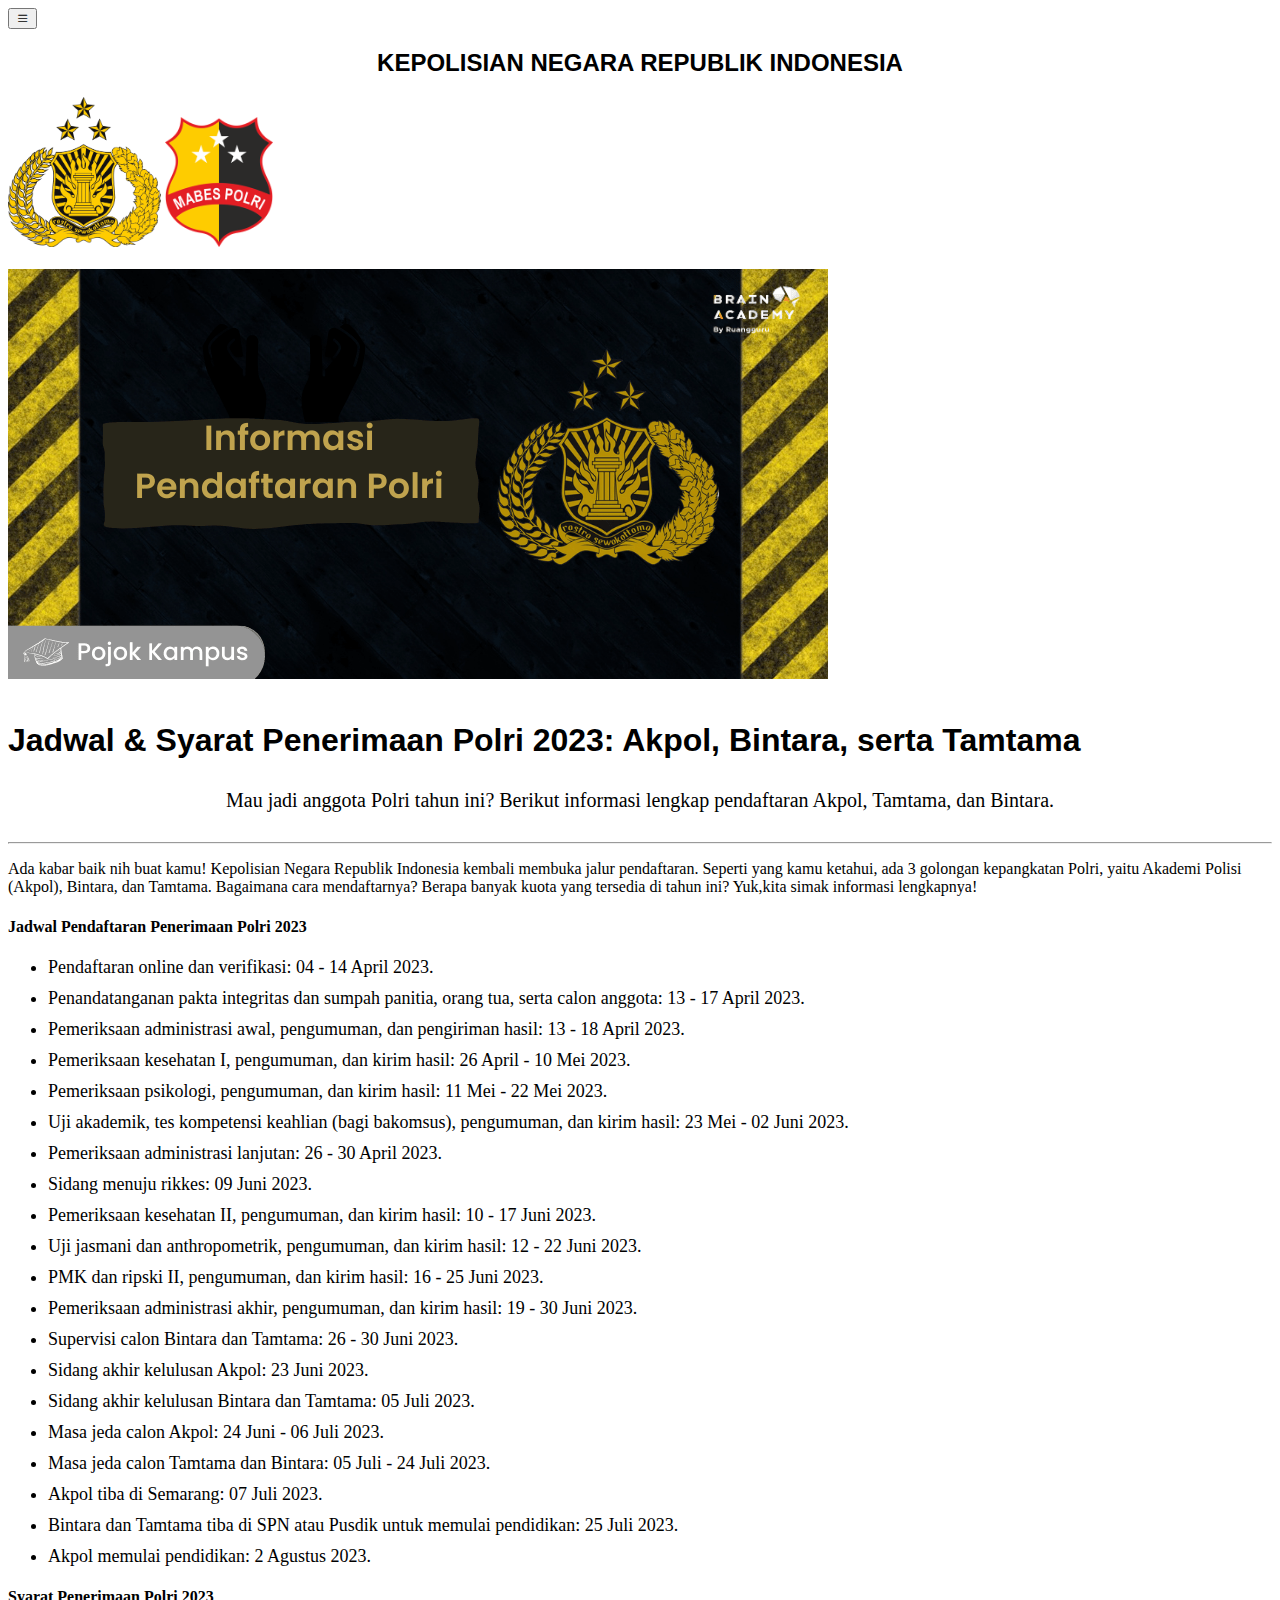
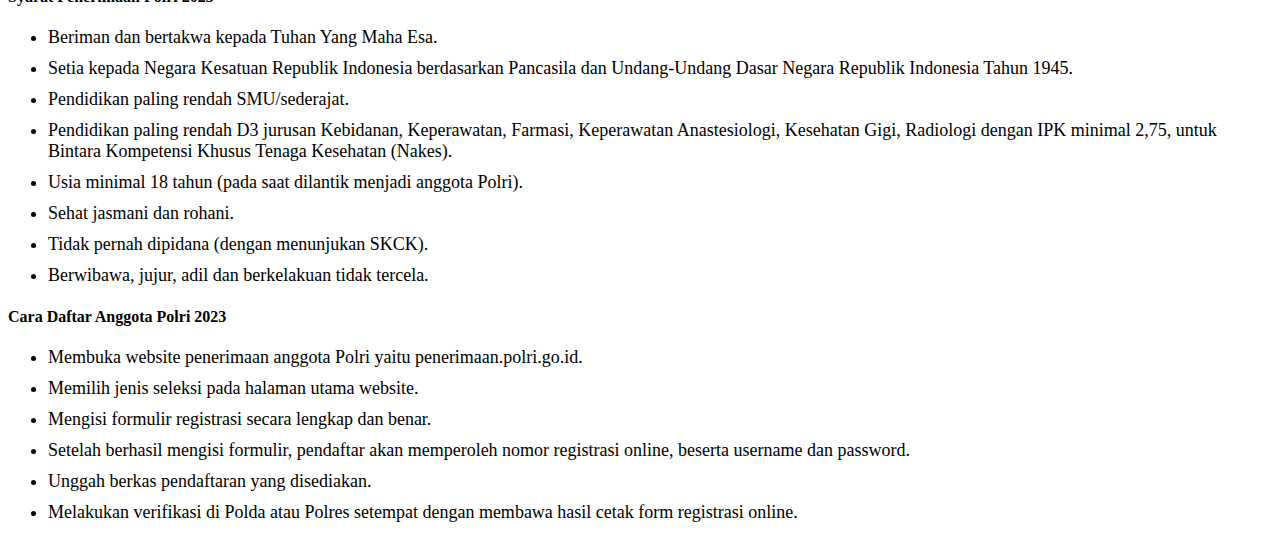
<file: index.html>
<!DOCTYPE html>
<html lang="en">

<head>
    <meta charset="UTF-8">
    <meta http-equiv="X-UA-Compatible" content="IE=edge">
    <meta name="viewport" content="width=device-width, initial-scale=1.0">
    <title>Website Polri</title>
    <link href="https://cdn.jsdelivr.net/npm/bootstrap@5.3.0-alpha3/dist/css/bootstrap.min.css" rel="stylesheet"
        integrity="sha384-KK94CHFLLe+nY2dmCWGMq91rCGa5gtU4mk92HdvYe+M/SXH301p5ILy+dN9+nJOZ" crossorigin="anonymous">

    <link rel="stylesheet" href="https://cdn.jsdelivr.net/npm/bootstrap-icons@1.9.1/font/bootstrap-icons.css" />
    <link rel="stylesheet" href="style.css">
</head>

<body>
    <div class="sidebar p-4 bg-warning" id="sidebar">
        <a href="index.html">
            <img src="other/polri.png" class="mb-5 img-fluid" alt="Logo">
        </a>

        <li class="list">
            <a class="text-dark" href="visimisi.html">
                <i class="bi bi-house mr-2"></i>
                Visi dan Misi
            </a>
        </li>
        <li class="list">
            <a class="text-dark" href="satuankerja.html">
                <i class="bi bi-newspaper mr-2"></i>
                Satuan Kerja
            </a>
        </li>
        <li class="list">
            <a class="text-dark" href="satuanwilayah.html">
                <i class="bi bi-bicycle mr-2"></i>
                Satuan Wilayah
            </a>
        </li>
        <li class="list">
            <a class="text-dark" href="penerimaan.html">
                <i class="bi bi-person mr-2"></i>
                Penerimaan Polri
            </a>
        </li>
        <li class="list">
            <a class="text-dark" href="callcenter.html">
                <i class="bi bi-telephone mr-2"></i>
                Call Center 110
            </a>
        </li>
    </div>
    
    <section class="p-4" id="main-content">
        <button class="btn btn-warning" id="button-toggle">
            <i class="bi bi-list"></i>
        </button>


    <div >
            <h2
                style="text-align: center; font-family:'Lucida Sans', 'Lucida Sans Regular', 'Lucida Grande', 'Lucida Sans Unicode', Geneva, Verdana, sans-serif;">
                KEPOLISIAN NEGARA REPUBLIK INDONESIA</h2>
            <div class="p-2 text-center">
                <img style="height: 150px;" src="other/logo_polri.png" class=" img-fluid" alt="...">
                <img style="height: 130px;" src="other/mabe_polri.png" class=" img-fluid" alt="...">
                <br><br>
        
                <img src="pendaftaranpolri.png" class="img-fluid" alt="..."> 
                <br><br>
                <h1 style="font-family:'Franklin Gothic Medium', 'Arial Narrow', Arial, sans-serif;"><b> Jadwal & Syarat Penerimaan Polri 2023: Akpol, Bintara, serta Tamtama</b></h1>
            </div>
            <p class="fst-italic" style="font-size: 20px; text-align: center; margin: 30px;">Mau jadi anggota Polri tahun ini? Berikut
                informasi lengkap pendaftaran Akpol, Tamtama, dan Bintara.</p>
            <hr class="border border-secondary border-2 opacity-50">
            <div>
                <p>Ada kabar baik nih buat kamu! Kepolisian Negara Republik Indonesia kembali membuka jalur pendaftaran. Seperti yang kamu ketahui, ada 3 golongan kepangkatan Polri, yaitu Akademi Polisi (Akpol), Bintara, dan Tamtama. Bagaimana cara mendaftarnya? Berapa banyak kuota yang tersedia di tahun ini? Yuk,kita simak informasi lengkapnya!</p>
            <h4>Jadwal Pendaftaran Penerimaan Polri 2023</h4>
            <ul style="font-size: large;">   
                <li class="listnew">Pendaftaran online dan verifikasi: 04 - 14 April 2023.</li>
                <li class="listnew">Penandatanganan pakta integritas dan sumpah panitia, orang tua, serta calon anggota: 13 - 17 April 2023.</li>
                <li class="listnew">Pemeriksaan administrasi awal, pengumuman, dan pengiriman hasil: 13 - 18 April 2023.</li>
                <li class="listnew">Pemeriksaan kesehatan I, pengumuman, dan kirim hasil: 26 April - 10 Mei 2023.</li>
                <li class="listnew">Pemeriksaan psikologi, pengumuman, dan kirim hasil: 11 Mei - 22 Mei 2023.</li>
                <li class="listnew">Uji akademik, tes kompetensi keahlian (bagi bakomsus), pengumuman, dan kirim hasil: 23 Mei - 02 Juni 2023.</li>
                <li class="listnew">Pemeriksaan administrasi lanjutan: 26 - 30 April 2023.</li>
                <li class="listnew">Sidang menuju rikkes: 09 Juni 2023.</li>
                <li class="listnew">Pemeriksaan kesehatan II, pengumuman, dan kirim hasil: 10 - 17 Juni 2023.</li>
                <li class="listnew">Uji jasmani dan anthropometrik, pengumuman, dan kirim hasil: 12 - 22 Juni 2023.</li>
                <li class="listnew">PMK dan ripski II, pengumuman, dan kirim hasil: 16 - 25 Juni 2023.</li>
                <li class="listnew">Pemeriksaan administrasi akhir, pengumuman, dan kirim hasil: 19 - 30 Juni 2023.</li>
                <li class="listnew">Supervisi calon Bintara dan Tamtama: 26 - 30 Juni 2023.</li>
                <li class="listnew">Sidang akhir kelulusan Akpol: 23 Juni 2023.</li>
                <li class="listnew">Sidang akhir kelulusan Bintara dan Tamtama: 05 Juli 2023.</li>
                <li class="listnew">Masa jeda calon Akpol: 24 Juni - 06 Juli 2023.</li>
                <li class="listnew">Masa jeda calon Tamtama dan Bintara: 05 Juli - 24 Juli 2023.</li>
                <li class="listnew">Akpol tiba di Semarang: 07 Juli 2023.</li>
                <li class="listnew">Bintara dan Tamtama tiba di SPN atau Pusdik untuk memulai pendidikan: 25 Juli 2023.</li>
                <li class="listnew">Akpol memulai pendidikan: 2 Agustus 2023.</li>
            </ul>

            <h4>Syarat Penerimaan Polri 2023</h4>
            <ul style="font-size: large;">   
                <li class="listnew">Beriman dan bertakwa kepada Tuhan Yang Maha Esa.</li>
                <li class="listnew">Setia kepada Negara Kesatuan Republik Indonesia berdasarkan Pancasila dan Undang-Undang Dasar Negara Republik Indonesia Tahun 1945.</li>
                <li class="listnew">Pendidikan paling rendah SMU/sederajat.</li>
                <li class="listnew">Pendidikan paling rendah D3 jurusan Kebidanan, Keperawatan, Farmasi, Keperawatan Anastesiologi, Kesehatan Gigi, Radiologi dengan IPK minimal 2,75, untuk Bintara Kompetensi Khusus Tenaga Kesehatan (Nakes).</li>
                <li class="listnew">Usia minimal 18 tahun (pada saat dilantik menjadi anggota Polri).</li>
                <li class="listnew">Sehat jasmani dan rohani.</li>
                <li class="listnew">Tidak pernah dipidana (dengan menunjukan SKCK).</li>
                <li class="listnew">Berwibawa, jujur, adil dan berkelakuan tidak tercela.</li>
            </ul>
            

            <h4>Cara Daftar Anggota Polri 2023</h4>
            <ul style="font-size: large;">   
                <li class="listnew">Membuka website penerimaan anggota Polri yaitu penerimaan.polri.go.id.</li>
                <li class="listnew">Memilih jenis seleksi pada halaman utama website.</li>
                <li class="listnew">Mengisi formulir registrasi secara lengkap dan benar.</li>
                <li class="listnew">Setelah berhasil mengisi formulir, pendaftar akan memperoleh nomor registrasi online, beserta username dan password.</li>
                <li class="listnew">Unggah berkas pendaftaran yang disediakan.  </li>
                <li class="listnew">Melakukan verifikasi di Polda atau Polres setempat dengan membawa hasil cetak form registrasi online.</li>
            </ul>
        </div>
    </div>

    </section>
    <script>
        // code apabila button di clik
        document.getElementById("button-toggle").addEventListener("click", () => {
            //apabila logo button di clik maka akan menggeser
            document.getElementById("sidebar").classList.toggle("active-sidebar");

            // when the button-toggle is clicked, it will add/remove the active-main-content class
            document.getElementById("main-content").classList.toggle("active-main-content");
        });
    </script>

</body>

</html>
</file>
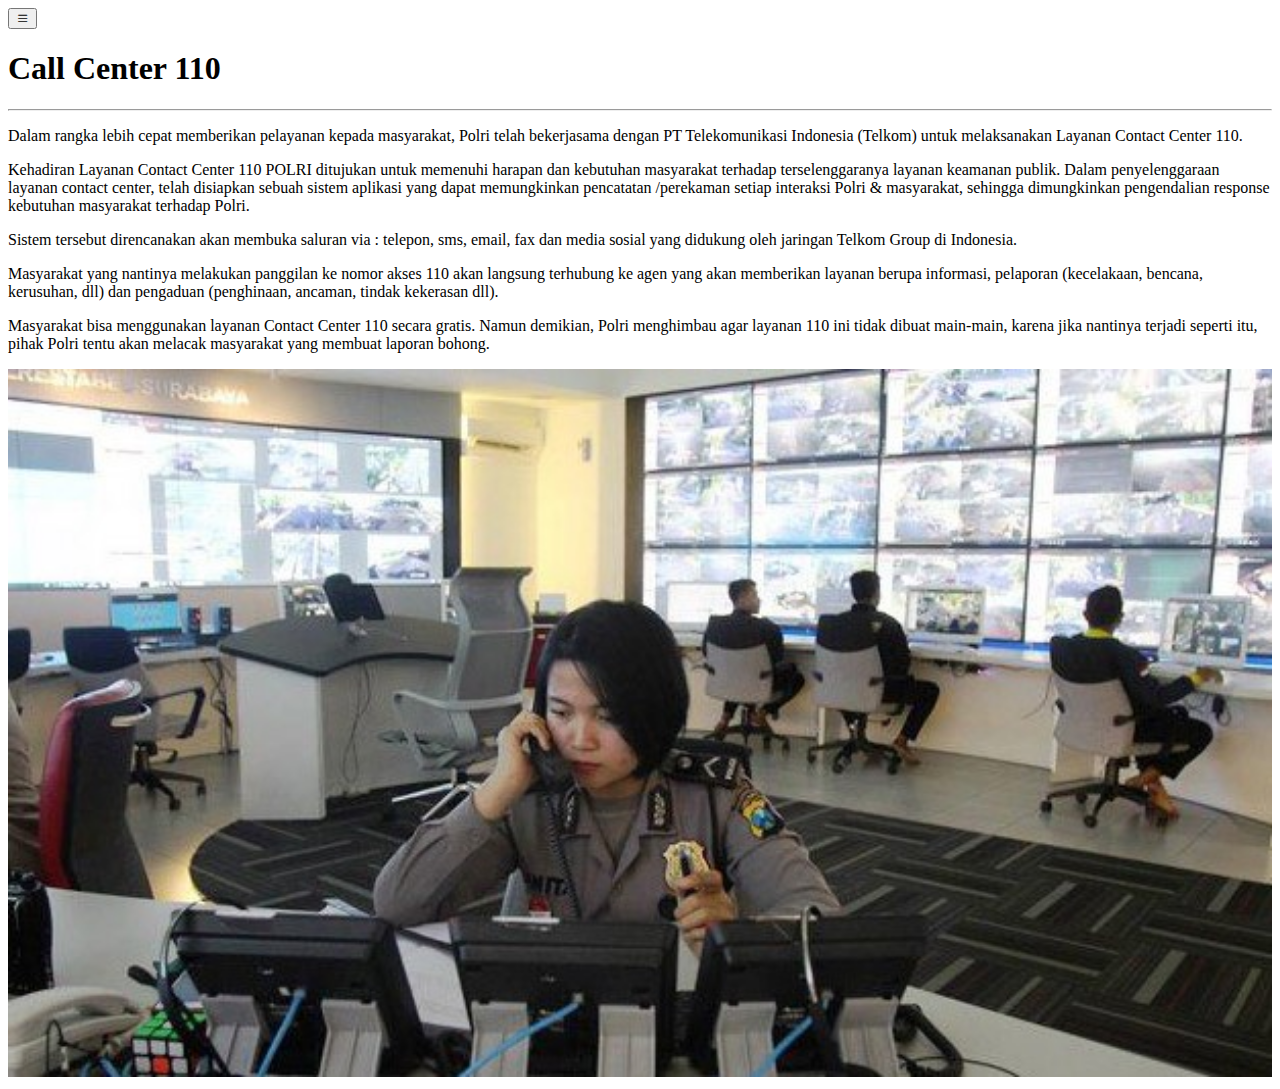
<file: callcenter.html>
<!DOCTYPE html>
<html lang="en">

<head>
    <meta charset="UTF-8">
    <meta http-equiv="X-UA-Compatible" content="IE=edge">
    <meta name="viewport" content="width=device-width, initial-scale=1.0">
    <title>Website Polri</title>
    <link href="https://cdn.jsdelivr.net/npm/bootstrap@5.3.0-alpha3/dist/css/bootstrap.min.css" rel="stylesheet"
        integrity="sha384-KK94CHFLLe+nY2dmCWGMq91rCGa5gtU4mk92HdvYe+M/SXH301p5ILy+dN9+nJOZ" crossorigin="anonymous">

    <link rel="stylesheet" href="https://cdn.jsdelivr.net/npm/bootstrap-icons@1.9.1/font/bootstrap-icons.css" />
    <link rel="stylesheet" href="style.css">
</head>

<body>
    <div class="sidebar p-4 bg-warning" id="sidebar">
        <a href="index.html">
            <img src="other/polri.png" class="mb-5 img-fluid" alt="Logo">
        </a>
        
        <li class="list">
            <a class="text-dark" href="visimisi.html">
                <i class="bi bi-house mr-2"></i>
                Visi dan Misi
            </a>
        </li>
        <li class="list">
            <a class="text-dark" href="satuankerja.html">
                <i class="bi bi-newspaper mr-2"></i>
                Satuan Kerja
            </a>
        </li>
        <li class="list">
            <a class="text-dark" href="satuanwilayah.html">
                <i class="bi bi-bicycle mr-2"></i>
                Satuan Wilayah
            </a>
        </li>
        <li class="list">
            <a class="text-dark" href="penerimaan.html">
                <i class="bi bi-person mr-2"></i>
                Penerimaan Polri
            </a>
        </li>
        <li class="list">
            <a class="text-dark" href="callcenter.html">
                <i class="bi bi-telephone mr-2"></i>
                Call Center 110
            </a>
        </li>
    </div>

    <section class="p-4" id="main-content">
        <button class="btn btn-warning" id="button-toggle">
            <i class="bi bi-list"></i>
        </button>


        <div class="container mb-5 bg-light">
            <h1 class="px-5 pt-5 mx-lg-5">Call Center 110</h1>
            <hr>
                <div class="row mx-5 mb-5 p-lg-5">
                    <div class="col-lg-12 text-dark">
                        <p>Dalam rangka lebih cepat memberikan pelayanan kepada masyarakat, Polri telah bekerjasama dengan PT Telekomunikasi Indonesia (Telkom) untuk melaksanakan Layanan Contact Center 110.</p>
                        <p>Kehadiran Layanan Contact Center 110 POLRI ditujukan untuk memenuhi harapan dan kebutuhan masyarakat terhadap terselenggaranya layanan keamanan publik. Dalam penyelenggaraan layanan contact center, telah disiapkan sebuah sistem aplikasi yang dapat memungkinkan pencatatan /perekaman setiap interaksi Polri &amp; masyarakat, sehingga dimungkinkan pengendalian response kebutuhan masyarakat terhadap Polri.</p>
                        <p>Sistem tersebut direncanakan akan membuka saluran via : telepon, sms, email, fax dan media sosial yang didukung oleh jaringan Telkom Group di Indonesia.</p>
                        <p>Masyarakat yang nantinya melakukan panggilan ke nomor akses 110 akan langsung terhubung ke agen yang akan memberikan layanan berupa informasi, pelaporan (kecelakaan, bencana, kerusuhan, dll) dan pengaduan (penghinaan, ancaman, tindak kekerasan dll).</p>
                        <p>Masyarakat bisa menggunakan layanan Contact Center 110 secara gratis. Namun demikian, Polri menghimbau agar layanan 110 ini tidak dibuat main-main, karena jika nantinya terjadi seperti itu, pihak Polri tentu akan melacak masyarakat yang membuat laporan bohong.</p>
                    </div>
                    <div class="col-lg-12 my-5 border-top ">
                        <img src="other/call.jpeg" alt="Kapolri" width="100%">
                    </div>
                </div>
        </div>

    </section>
    <script>
        // code apabila button di clik
        document.getElementById("button-toggle").addEventListener("click", () => {
            //apabila logo button di clik maka akan menggeser
            document.getElementById("sidebar").classList.toggle("active-sidebar");

            // when the button-toggle is clicked, it will add/remove the active-main-content class
            document.getElementById("main-content").classList.toggle("active-main-content");
        });
    </script>

</body>

</html>
</file>
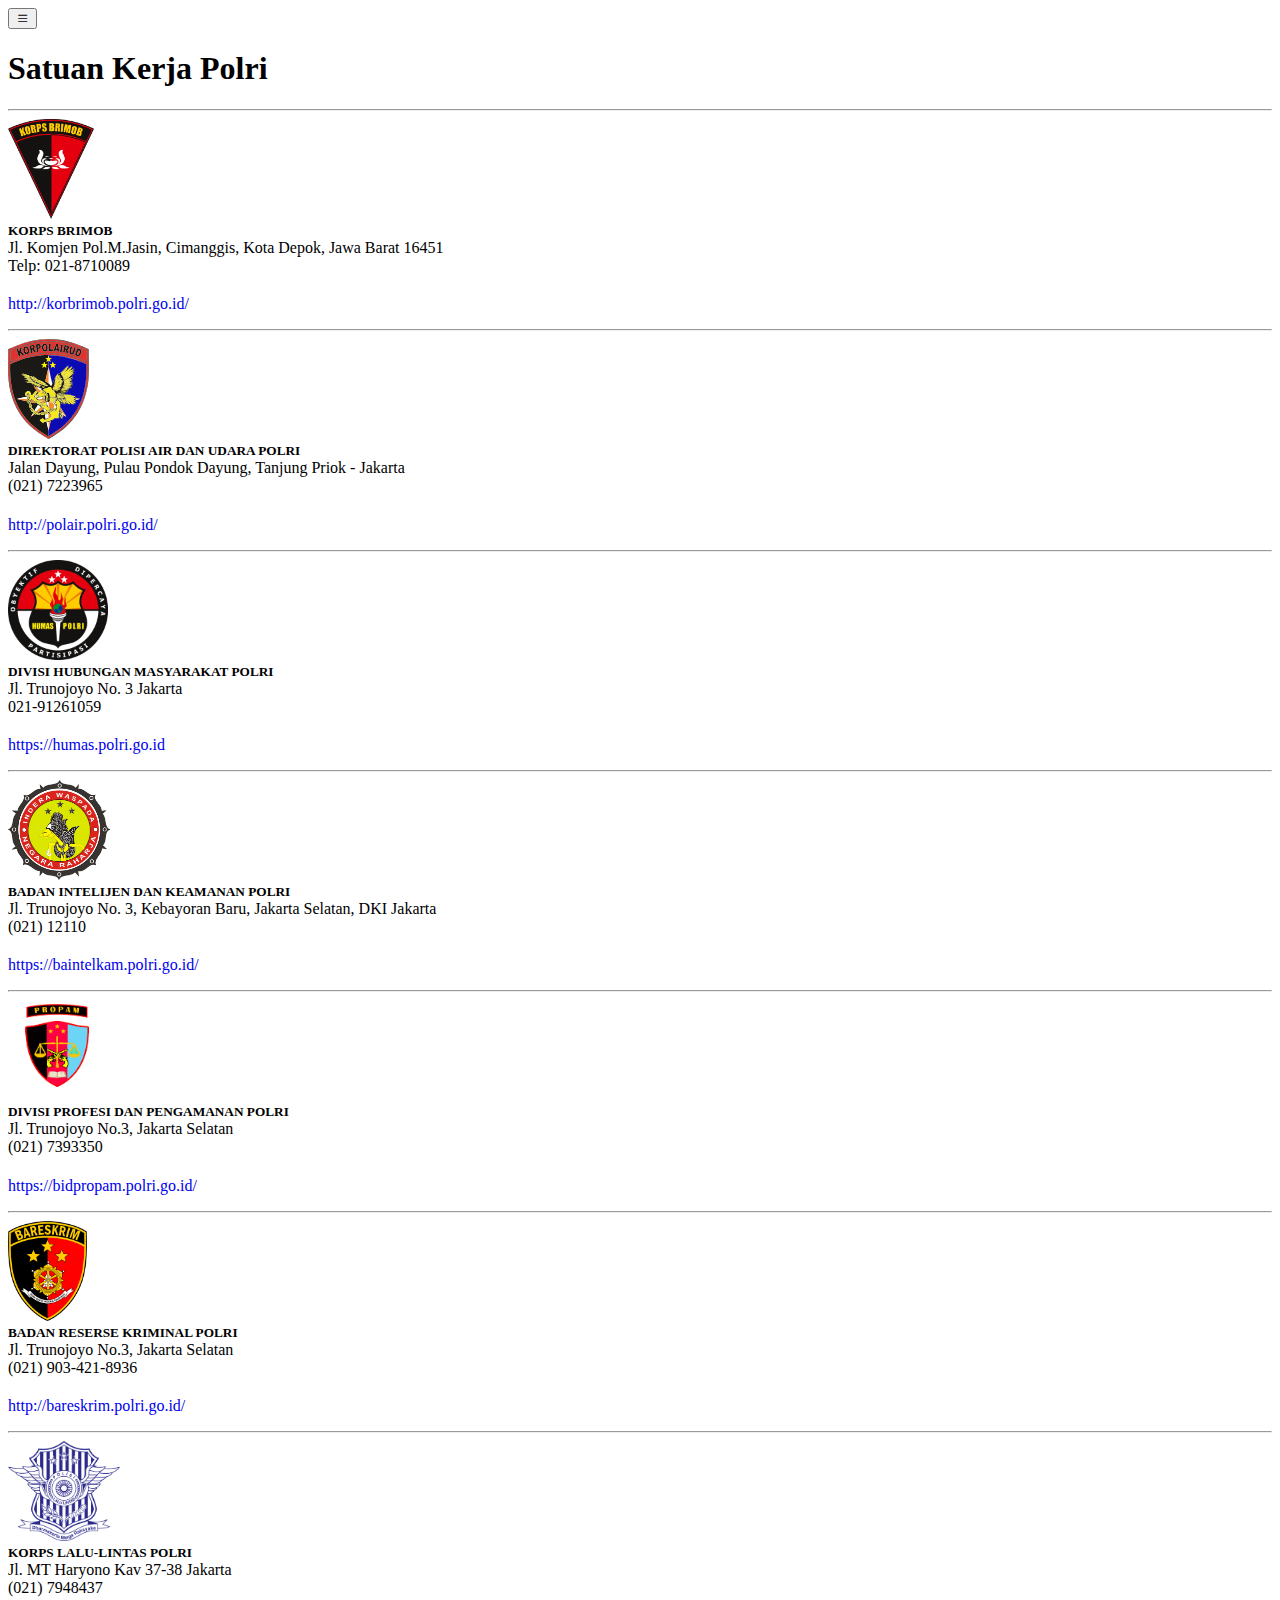
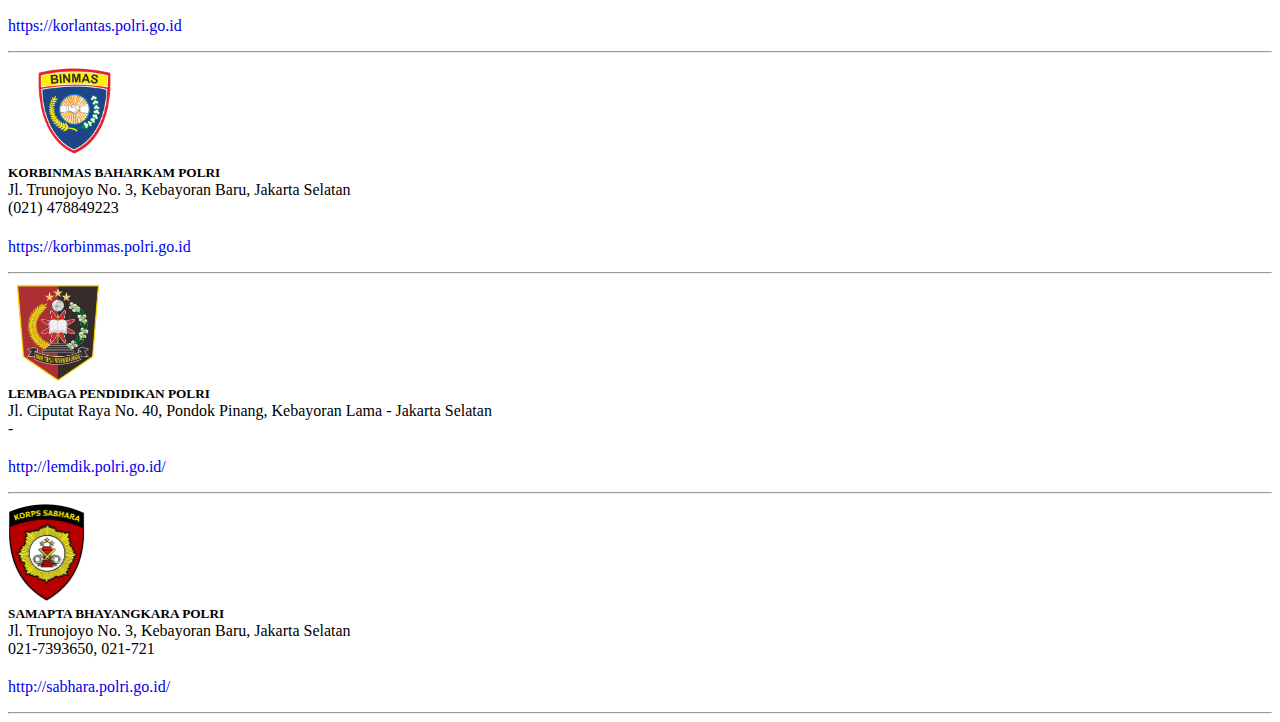
<file: satuankerja.html>
<!DOCTYPE html>
<html lang="en">

<head>
    <meta charset="UTF-8">
    <meta http-equiv="X-UA-Compatible" content="IE=edge">
    <meta name="viewport" content="width=device-width, initial-scale=1.0">
    <title>Website Polri</title>
    <link href="https://cdn.jsdelivr.net/npm/bootstrap@5.3.0-alpha3/dist/css/bootstrap.min.css" rel="stylesheet"
        integrity="sha384-KK94CHFLLe+nY2dmCWGMq91rCGa5gtU4mk92HdvYe+M/SXH301p5ILy+dN9+nJOZ" crossorigin="anonymous">

    <link rel="stylesheet" href="https://cdn.jsdelivr.net/npm/bootstrap-icons@1.9.1/font/bootstrap-icons.css" />
    <link rel="stylesheet" href="style.css">
</head>

<body>
    <div class="container bg-light"></div>
    <div class="sidebar p-4 bg-warning" id="sidebar">
        <a href="index.html">
            <img src="other/polri.png" class="mb-5 img-fluid" alt="Logo">
        </a>

        <li class="list">
            <a class="text-dark" href="visimisi.html">
                <i class="bi bi-house mr-2"></i>
                Visi dan Misi
            </a>
        </li>
        <li class="list">
            <a class="text-dark" href="satuankerja.html">
                <i class="bi bi-newspaper mr-2"></i>
                Satuan Kerja
            </a>
        </li>
        <li class="list">
            <a class="text-dark" href="satuanwilayah.html">
                <i class="bi bi-bicycle mr-2"></i>
                Satuan Wilayah
            </a>
        </li>
        <li class="list">
            <a class="text-dark" href="penerimaan.html">
                <i class="bi bi-person mr-2"></i>
                Penerimaan Polri
            </a>
        </li>
        <li class="list">
            <a class="text-dark" href="callcenter.html">
                <i class="bi bi-telephone mr-2"></i>
                Call Center 110
            </a>
        </li>
    </div>

    <section class="p-4" id="main-content">
        <button class="btn btn-warning" id="button-toggle">
            <i class="bi bi-list"></i>
        </button>


        <div class="container mb-5 bg-light">
            <h1 class="px-5 pt-5 mx-lg-5">Satuan Kerja Polri</h1>
            <hr>
            <div class="row mx-5 mb-5 p-lg-5">
                <div class="col-12">


                    <div class="row">
                        <div class="col-lg-2 text-center">
                            <img class="pb-2" src="satuan kerja/Brimob.png" alt="Lambang Polri" height="100">
                        </div>
                        <div class="col-lg-10">
                            <h5 style="margin:0;">KORPS BRIMOB</h5>
                            Jl. Komjen Pol.M.Jasin, Cimanggis, Kota Depok, Jawa Barat 16451
                            <br>Telp: 021-8710089
                            <br>
                            <p class="mt-3"><a href="http://korbrimob.polri.go.id/"
                                    target="_BLANK">http://korbrimob.polri.go.id/<sup><i
                                            class="fa fa-external-link-alt"></i></sup></a></p>
                        </div>
                    </div>
                    <hr class="pb-2">


                    <div class="row">
                        <div class="col-lg-2 text-center">
                            <img class="pb-2" src="satuan kerja/Korpolairud.svg" alt="Lambang Polri" height="100">
                        </div>
                        <div class="col-lg-10">
                            <h5 style="margin:0;">DIREKTORAT POLISI AIR DAN UDARA POLRI</h5>
                            Jalan Dayung, Pulau Pondok Dayung, Tanjung Priok - Jakarta
                            <br>(021) 7223965
                            <br>
                            <p class="mt-3"><a href="http://polair.polri.go.id/"
                                    target="_BLANK">http://polair.polri.go.id/<sup><i
                                            class="fa fa-external-link-alt"></i></sup></a></p>
                        </div>
                    </div>
                    <hr class="pb-2">


                    <div class="row">
                        <div class="col-lg-2 text-center">
                            <img class="pb-2" src="satuan kerja/Humas.png" alt="Lambang Polri" height="100">
                        </div>
                        <div class="col-lg-10">
                            <h5 style="margin:0;">DIVISI HUBUNGAN MASYARAKAT POLRI</h5>
                            Jl. Trunojoyo No. 3 Jakarta
                            <br>021-91261059
                            <br>
                            <p class="mt-3"><a href="https://humas.polri.go.id"
                                    target="_BLANK">https://humas.polri.go.id<sup><i
                                            class="fa fa-external-link-alt"></i></sup></a></p>
                        </div>
                    </div>
                    <hr class="pb-2">

                    <div class="row">
                        <div class="col-lg-2 text-center">
                            <img class="pb-2" src="satuan kerja/Intelkam.png" alt="Lambang Polri" height="100">
                        </div>
                        <div class="col-lg-10">
                            <h5 style="margin:0;">BADAN INTELIJEN DAN KEAMANAN POLRI</h5>
                            Jl. Trunojoyo No. 3, Kebayoran Baru, Jakarta Selatan, DKI Jakarta
                            <br>(021) 12110
                            <br>
                            <p class="mt-3"><a href="https://tabalong.kalsel.polri.go.id/   "
                                    target="_BLANK">https://baintelkam.polri.go.id/<sup><i
                                            class="fa fa-external-link-alt"></i></sup></a></p>
                        </div>
                    </div>
                    <hr class="pb-2">

                    <div class="row">
                        <div class="col-lg-2 text-center">
                            <img class="pb-2" src="satuan kerja/Propam.png" alt="Lambang Polri" height="100">
                        </div>
                        <div class="col-lg-10">
                            <h5 style="margin:0;">DIVISI PROFESI DAN PENGAMANAN POLRI</h5>
                            Jl. Trunojoyo No.3, Jakarta Selatan
                            <br>(021) 7393350
                            <br>
                            <p class="mt-3"><a href="https://bidpropam.kalsel.polri.go.id/"
                                    target="_BLANK">https://bidpropam.polri.go.id/<sup><i
                                            class="fa fa-external-link-alt"></i></sup></a></p>
                        </div>
                    </div>
                    <hr class="pb-2">


                    <div class="row">
                        <div class="col-lg-2 text-center">
                            <img class="pb-2" src="satuan kerja/Bareskrim.png" alt="Lambang Polri" height="100">
                        </div>
                        <div class="col-lg-10">
                            <h5 style="margin:0;">BADAN RESERSE KRIMINAL POLRI</h5>
                            Jl. Trunojoyo No.3, Jakarta Selatan
                            <br>(021) 903-421-8936
                            <br>
                            <p class="mt-3"><a href="http://itwasum.polri.go.id/"
                                    target="_BLANK">http://bareskrim.polri.go.id/<sup><i
                                            class="fa fa-external-link-alt"></i></sup></a></p>
                        </div>
                    </div>
                    <hr class="pb-2">


                    <div class="row">
                        <div class="col-lg-2 text-center">
                            <img class="pb-2" src="satuan kerja/korlantas.png" alt="Lambang Polri" height="100">
                        </div>
                        <div class="col-lg-10">
                            <h5 style="margin:0;">KORPS LALU-LINTAS POLRI</h5>
                            Jl. MT Haryono Kav 37-38 Jakarta
                            <br>(021) 7948437
                            <br>
                            <p class="mt-3"><a href="https://korlantas.polri.go.id"
                                    target="_BLANK">https://korlantas.polri.go.id<sup><i
                                            class="fa fa-external-link-alt"></i></sup></a></p>
                        </div>
                    </div>
                    <hr class="pb-2">


                    <div class="row">
                        <div class="col-lg-2 text-center">
                            <img class="pb-2" src="satuan kerja/Binmas.png" alt="Lambang Polri" height="100">
                        </div>
                        <div class="col-lg-10">
                            <h5 style="margin:0;">KORBINMAS BAHARKAM POLRI</h5>
                            Jl. Trunojoyo No. 3, Kebayoran Baru, Jakarta Selatan
                            <br>(021) 478849223
                            <br>
                            <p class="mt-3"><a href="https://sulbar.polri.go.id/direktorat-binmas/"
                                    target="_BLANK">https://korbinmas.polri.go.id<sup><i
                                            class="fa fa-external-link-alt"></i></sup></a></p>
                        </div>
                    </div>
                    <hr class="pb-2">


                    <div class="row">
                        <div class="col-lg-2 text-center">
                            <img class="pb-2" src="satuan kerja/lemdiklat.png" alt="Lambang Polri" height="100">
                        </div>
                        <div class="col-lg-10">
                            <h5 style="margin:0;">LEMBAGA PENDIDIKAN POLRI</h5>
                            Jl. Ciputat Raya No. 40, Pondok Pinang, Kebayoran Lama - Jakarta Selatan
                            <br>-
                            <br>
                            <p class="mt-3"><a href="http://lemdik.polri.go.id/"
                                    target="_BLANK">http://lemdik.polri.go.id/<sup><i
                                            class="fa fa-external-link-alt"></i></sup></a></p>
                        </div>
                    </div>
                    <hr class="pb-2">


                    <div class="row">
                        <div class="col-lg-2 text-center">
                            <img class="pb-2" src="satuan kerja/sabhara.jpg" alt="Lambang Polri" height="100">
                        </div>
                        <div class="col-lg-10">
                            <h5 style="margin:0;">SAMAPTA BHAYANGKARA POLRI</h5>
                            Jl. Trunojoyo No. 3, Kebayoran Baru, Jakarta Selatan
                            <br>021-7393650, 021-721
                            <br>
                            <p class="mt-3"><a href="https://bogorkota.jabar.polri.go.id/sat-sabhara/"
                                    target="_BLANK">http://sabhara.polri.go.id/<sup><i
                                            class="fa fa-external-link-alt"></i></sup></a></p>
                        </div>
                    </div>
                    <hr class="pb-2">
                </div>
            </div>
        </div>

    </section>
    <script>
        // code apabila button di clik
        document.getElementById("button-toggle").addEventListener("click", () => {
            //apabila logo button di clik maka akan menggeser
            document.getElementById("sidebar").classList.toggle("active-sidebar");

            // when the button-toggle is clicked, it will add/remove the active-main-content class
            document.getElementById("main-content").classList.toggle("active-main-content");
        });
    </script>

</body>

</html>
</file>
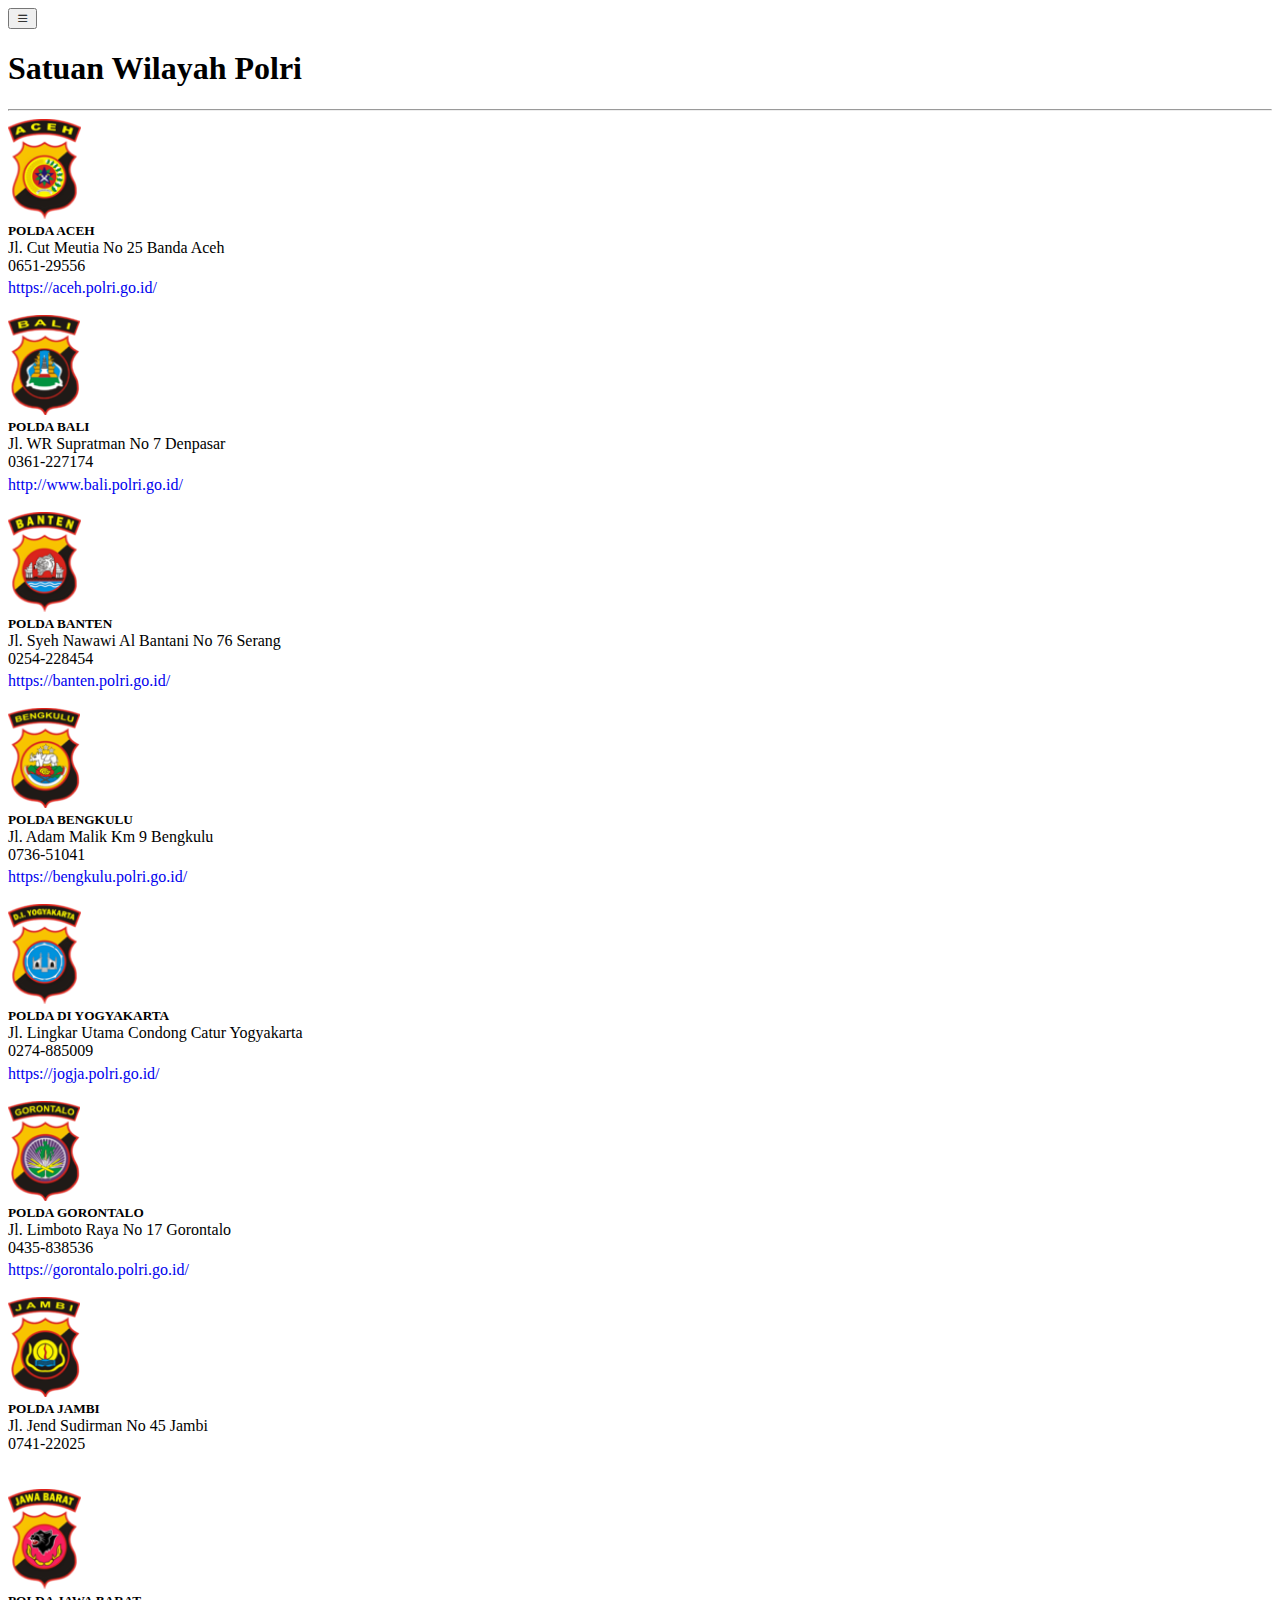
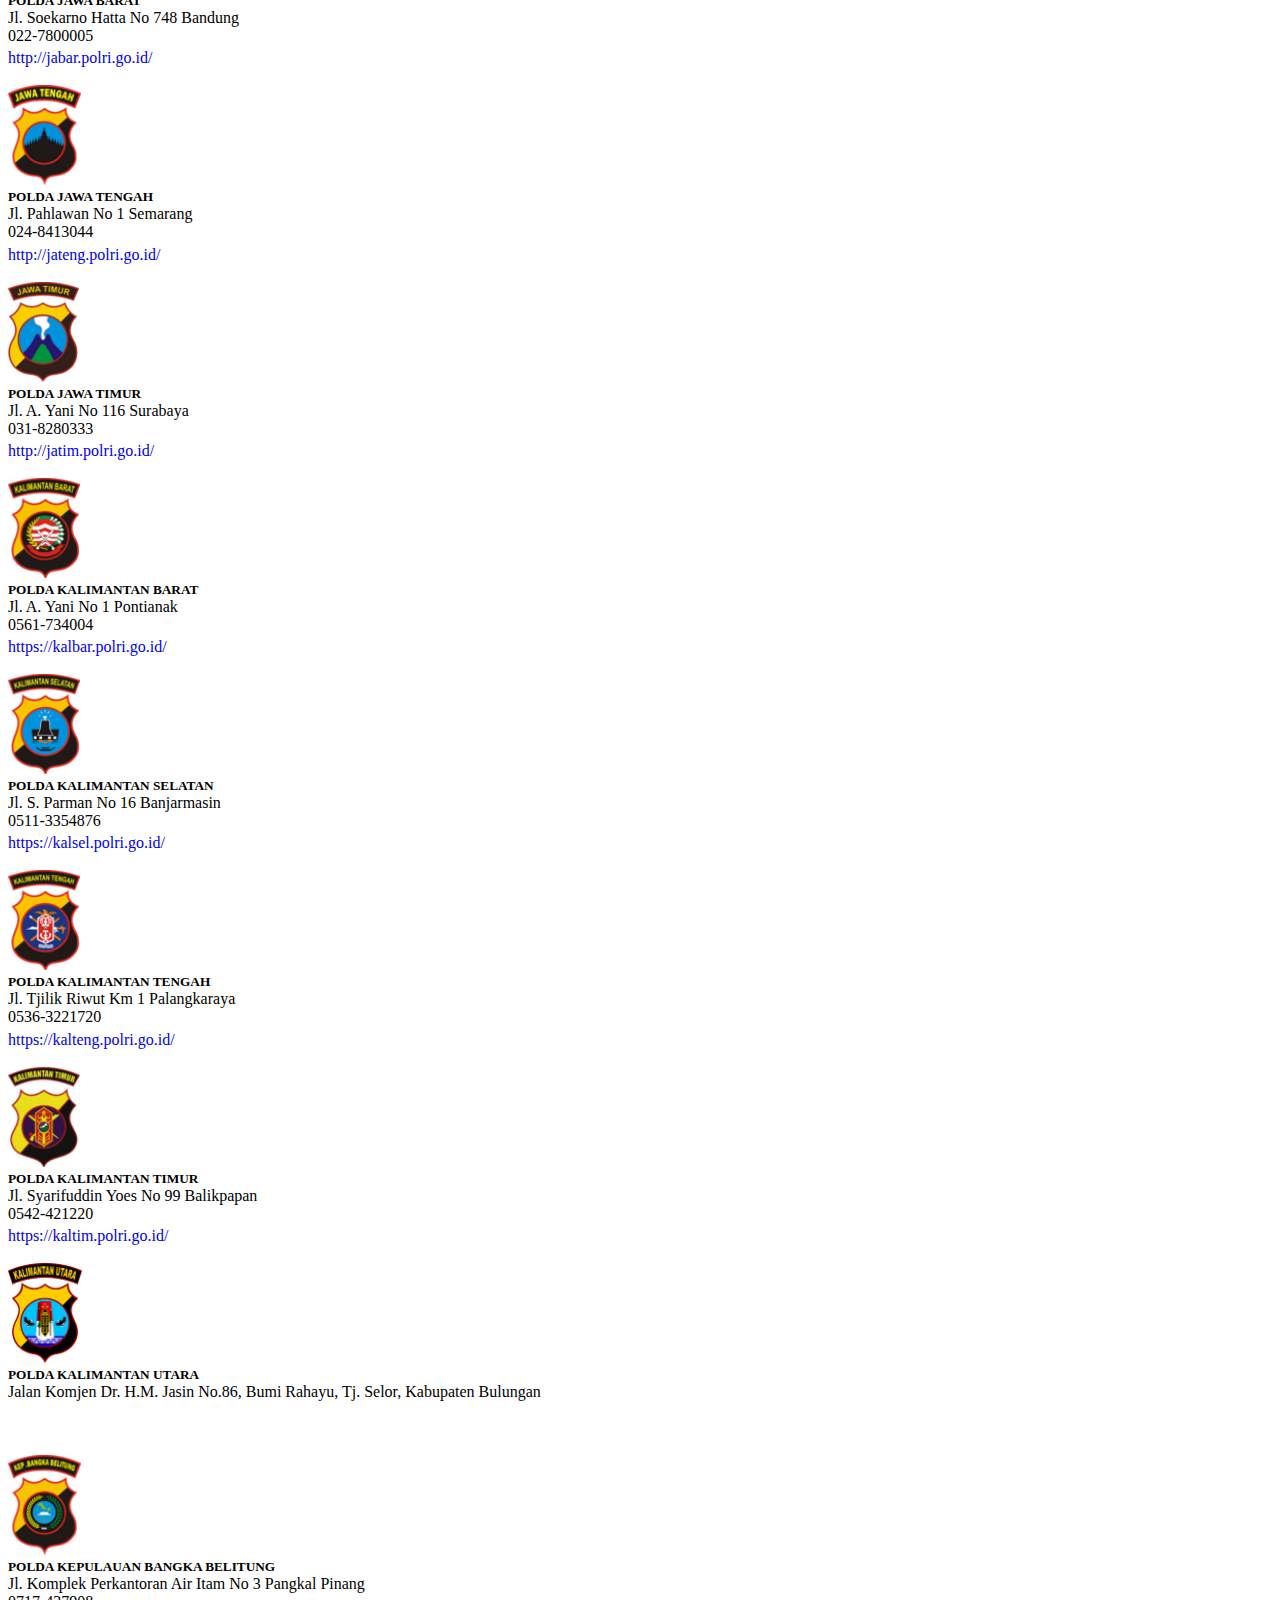
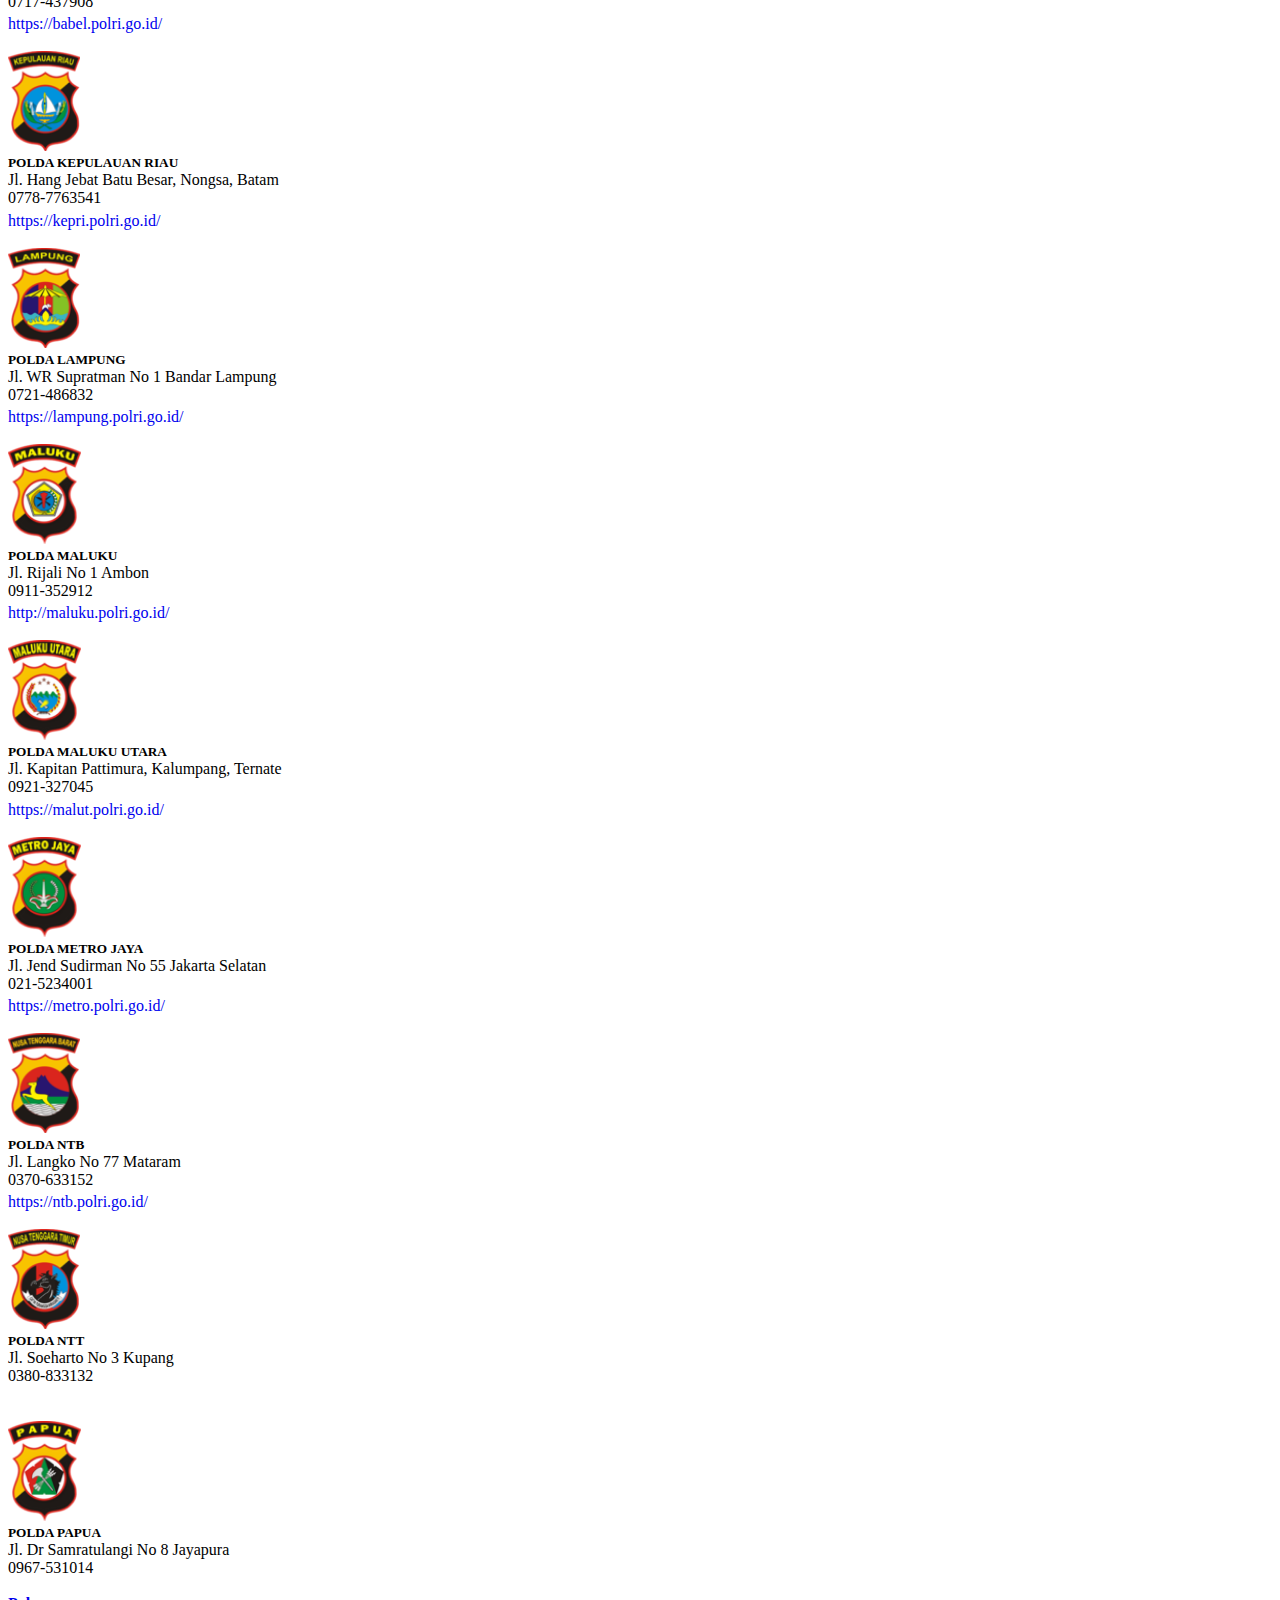
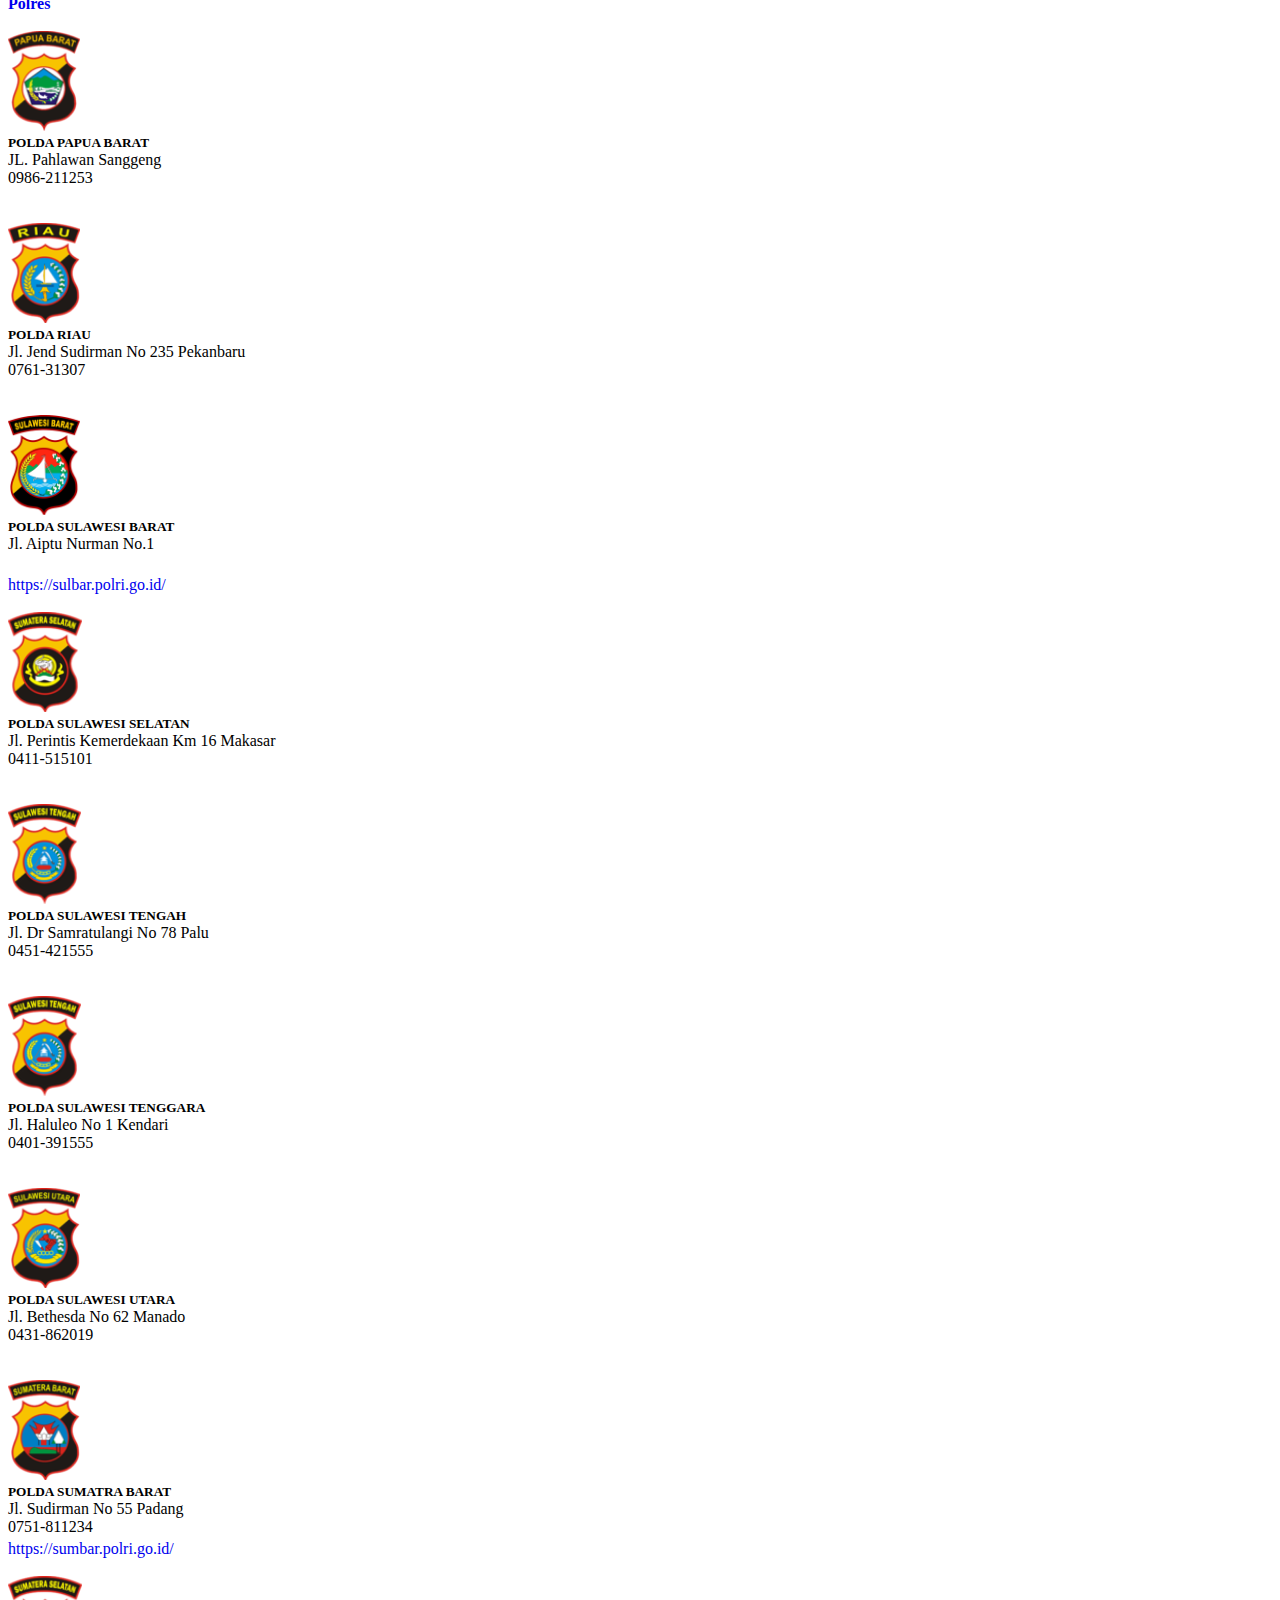
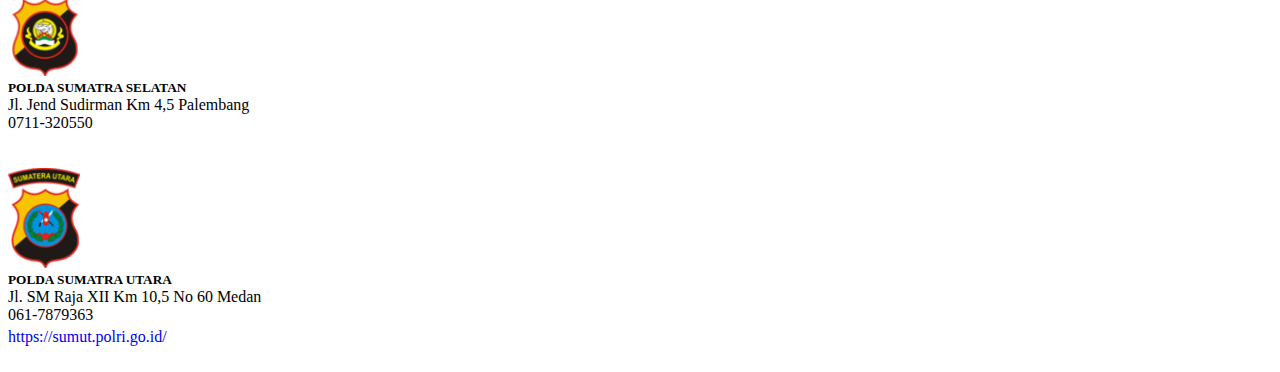
<file: satuanwilayah.html>
<!DOCTYPE html>
<html lang="en">

<head>
    <meta charset="UTF-8">
    <meta http-equiv="X-UA-Compatible" content="IE=edge">
    <meta name="viewport" content="width=device-width, initial-scale=1.0">
    <title>Website Polri</title>
    <link href="https://cdn.jsdelivr.net/npm/bootstrap@5.3.0-alpha3/dist/css/bootstrap.min.css" rel="stylesheet"
        integrity="sha384-KK94CHFLLe+nY2dmCWGMq91rCGa5gtU4mk92HdvYe+M/SXH301p5ILy+dN9+nJOZ" crossorigin="anonymous">

    <link rel="stylesheet" href="https://cdn.jsdelivr.net/npm/bootstrap-icons@1.9.1/font/bootstrap-icons.css" />
    <link rel="stylesheet" href="style.css">
</head>

<body>
    <div class="container bg-light"></div>
    <div class="sidebar p-4 bg-warning" id="sidebar">
        <a href="index.html">
            <img src="other/polri.png" class="mb-5 img-fluid" alt="Logo">
        </a>

        <li class="list">
            <a class="text-dark" href="visimisi.html">
                <i class="bi bi-house mr-2"></i>
                Visi dan Misi
            </a>
        </li>
        <li class="list">
            <a class="text-dark" href="satuankerja.html">
                <i class="bi bi-newspaper mr-2"></i>
                Satuan Kerja
            </a>
        </li>
        <li class="list">
            <a class="text-dark" href="satuanwilayah.html">
                <i class="bi bi-bicycle mr-2"></i>
                Satuan Wilayah
            </a>
        </li>
        <li class="list">
            <a class="text-dark" href="penerimaan.html">
                <i class="bi bi-person mr-2"></i>
                Penerimaan Polri
            </a>
        </li>
        <li class="list">
            <a class="text-dark" href="callcenter.html">
                <i class="bi bi-telephone mr-2"></i>
                Call Center 110
            </a>
        </li>
    </div>

    <section class="p-4" id="main-content">
        <button class="btn btn-warning" id="button-toggle">
            <i class="bi bi-list"></i>
        </button>


        <div class="container mb-5 bg-light">
            <h1 class="px-5 pt-5 mx-lg-5">Satuan Wilayah Polri</h1>
            <hr>
            <div class="row mx-5 mb-5 px-5">
                <div class="col-12">

                    <div class="accordion" id="accordionPolda">
                        <div id="headpolda1" class="my-3 border-bottom">
                            <div class="row">
                                <div class="col-lg-2 text-center">
                                    <img class="pb-2" src="satuan wilayah/Polda_Aceh.png" alt="POLDA ACEH" height="100">
                                </div>
                                <div class="col-lg-10">
                                    <h5 style="margin:0;">POLDA ACEH</h5>
                                    Jl. Cut Meutia No 25 Banda Aceh
                                    <br>0651-29556
                                    <br>
                                    <a href="https://aceh.polri.go.id/" target="_blank">https://aceh.polri.go.id/<sup><i
                                                class="fa fa-external-link-alt"></i></sup></a>
                                    <br>
                                    <br>
                                </div>
                            </div>
                        </div>
                        <div id="headpolda17" class="my-3 border-bottom">
                            <div class="row">
                                <div class="col-lg-2 text-center">
                                    <img class="pb-2" src="satuan wilayah/Polda_Bali.png" alt="POLDA BALI" height="100">
                                </div>
                                <div class="col-lg-10">
                                    <h5 style="margin:0;">POLDA BALI</h5>
                                    Jl. WR Supratman No 7 Denpasar
                                    <br>0361-227174
                                    <br>
                                    <a href="http://www.bali.polri.go.id/"
                                        target="_blank">http://www.bali.polri.go.id/<sup><i
                                                class="fa fa-external-link-alt"></i></sup></a>
                                    <br>
                                    <br>
                                </div>
                            </div>
                        </div>
                        <div id="headpolda16" class="my-3 border-bottom">
                            <div class="row">
                                <div class="col-lg-2 text-center">
                                    <img class="pb-2" src="satuan wilayah/Polda_Banten.png" alt="POLDA BANTEN"
                                        height="100">
                                </div>
                                <div class="col-lg-10">
                                    <h5 style="margin:0;">POLDA BANTEN</h5>
                                    Jl. Syeh Nawawi Al Bantani No 76 Serang
                                    <br>0254-228454
                                    <br>
                                    <a href="https://banten.polri.go.id/"
                                        target="_blank">https://banten.polri.go.id/<sup><i
                                                class="fa fa-external-link-alt"></i></sup></a>
                                    <br>
                                    <br>
                                </div>
                            </div>
                        </div>


                        <div id="headpolda5" class="my-3 border-bottom">
                            <div class="row">
                                <div class="col-lg-2 text-center">
                                    <img class="pb-2" src="satuan wilayah/Polda_Bengkulu.png" alt="POLDA BENGKULU"
                                        height="100">
                                </div>
                                <div class="col-lg-10">
                                    <h5 style="margin:0;">POLDA BENGKULU</h5>
                                    Jl. Adam Malik Km 9 Bengkulu
                                    <br>0736-51041
                                    <br>
                                    <a href="https://bengkulu.polri.go.id/"
                                        target="_blank">https://bengkulu.polri.go.id/<sup><i
                                                class="fa fa-external-link-alt"></i></sup></a>
                                    <br>
                                    <br>
                                </div>
                            </div>
                        </div>
                    </div>
                    <div id="headpolda14" class="my-3 border-bottom">
                        <div class="row">
                            <div class="col-lg-2 text-center">
                                <img class="pb-2" src="satuan wilayah/Polda_DIY.png" alt="POLDA DI YOGYAKARTA"
                                    height="100">
                            </div>
                            <div class="col-lg-10">
                                <h5 style="margin:0;">POLDA DI YOGYAKARTA</h5>
                                Jl. Lingkar Utama Condong Catur Yogyakarta
                                <br>0274-885009
                                <br>
                                <a href="https://jogja.polri.go.id/" target="_blank">https://jogja.polri.go.id/<sup><i
                                            class="fa fa-external-link-alt"></i></sup></a>
                                <br>
                                <br>
                            </div>
                        </div>
                    </div>
                    <div id="headpolda28" class="my-3 border-bottom">
                        <div class="row">
                            <div class="col-lg-2 text-center">
                                <img class="pb-2" src="satuan wilayah/Polda_Gorontalo.png" alt="POLDA GORONTALO"
                                    height="100">
                            </div>
                            <div class="col-lg-10">
                                <h5 style="margin:0;">POLDA GORONTALO</h5>
                                Jl. Limboto Raya No 17 Gorontalo
                                <br>0435-838536
                                <br>
                                <a href="https://gorontalo.polri.go.id/"
                                    target="_blank">https://gorontalo.polri.go.id/<sup><i
                                            class="fa fa-external-link-alt"></i></sup></a>
                                <br>
                                <br>
                            </div>
                        </div>
                    </div>
                    <div id="headpolda6" class="my-3 border-bottom">
                        <div class="row">
                            <div class="col-lg-2 text-center">
                                <img class="pb-2" src="satuan wilayah/Polda_Jambi.png" alt="POLDA JAMBI" height="100">
                            </div>
                            <div class="col-lg-10">
                                <h5 style="margin:0;">POLDA JAMBI</h5>
                                Jl. Jend Sudirman No 45 Jambi
                                <br>0741-22025
                                <br>
                                <br>
                                <br>
                            </div>
                        </div>
                    </div>
                    <div id="headpolda12" class="my-3 border-bottom">
                        <div class="row">
                            <div class="col-lg-2 text-center">
                                <img class="pb-2" src="satuan wilayah/Polda_Jabar.png" alt="POLDA JAWA BARAT"
                                    height="100">
                            </div>
                            <div class="col-lg-10">
                                <h5 style="margin:0;">POLDA JAWA BARAT</h5>
                                Jl. Soekarno Hatta No 748 Bandung
                                <br>022-7800005
                                <br>
                                <a href="http://jabar.polri.go.id/" target="_blank">http://jabar.polri.go.id/<sup><i
                                            class="fa fa-external-link-alt"></i></sup></a>
                                <br>
                                <br>
                            </div>
                        </div>
                    </div>
                    <div id="headpolda13" class="my-3 border-bottom">
                        <div class="row">
                            <div class="col-lg-2 text-center">
                                <img class="pb-2" src="satuan wilayah/Polda_Jateng.png" alt="POLDA JAWA TENGAH"
                                    height="100">
                            </div>
                            <div class="col-lg-10">
                                <h5 style="margin:0;">POLDA JAWA TENGAH</h5>
                                Jl. Pahlawan No 1 Semarang
                                <br>024-8413044
                                <br>
                                <a href="http://jateng.polri.go.id/" target="_blank">http://jateng.polri.go.id/<sup><i
                                            class="fa fa-external-link-alt"></i></sup></a>
                                <br>
                                <br>
                            </div>
                        </div>
                    </div>
                    <div id="headpolda15" class="my-3 border-bottom">
                        <div class="row">
                            <div class="col-lg-2 text-center">
                                <img class="pb-2" src="satuan wilayah/Polda_Jatim.png" alt="POLDA JAWA TIMUR"
                                    height="100">
                            </div>
                            <div class="col-lg-10">
                                <h5 style="margin:0;">POLDA JAWA TIMUR</h5>
                                Jl. A. Yani No 116 Surabaya
                                <br>031-8280333
                                <br>
                                <a href="http://jatim.polri.go.id/" target="_blank">http://jatim.polri.go.id/<sup><i
                                            class="fa fa-external-link-alt"></i></sup></a>
                                <br>
                                <br>
                            </div>
                        </div>
                    </div>
                    <div id="headpolda20" class="my-3 border-bottom">
                        <div class="row">
                            <div class="col-lg-2 text-center">
                                <img class="pb-2" src="satuan wilayah/Polda_Kalbar.png" alt="POLDA KALIMANTAN BARAT"
                                    height="100">
                            </div>
                            <div class="col-lg-10">
                                <h5 style="margin:0;">POLDA KALIMANTAN BARAT</h5>
                                Jl. A. Yani No 1 Pontianak
                                <br>0561-734004
                                <br>
                                <a href="https://kalbar.polri.go.id/" target="_blank">https://kalbar.polri.go.id/<sup><i
                                            class="fa fa-external-link-alt"></i></sup></a>
                                <br>
                                <br>
                            </div>
                        </div>
                    </div>
                    <div id="headpolda22" class="my-3 border-bottom">
                        <div class="row">
                            <div class="col-lg-2 text-center">
                                <img class="pb-2" src="satuan wilayah/Polda_Kalsel.png" alt="POLDA KALIMANTAN SELATAN"
                                    height="100">
                            </div>
                            <div class="col-lg-10">
                                <h5 style="margin:0;">POLDA KALIMANTAN SELATAN</h5>
                                Jl. S. Parman No 16 Banjarmasin
                                <br>0511-3354876
                                <br>
                                <a href="https://kalsel.polri.go.id/" target="_blank">https://kalsel.polri.go.id/<sup><i
                                            class="fa fa-external-link-alt"></i></sup></a>
                                <br>
                                <br>
                            </div>
                        </div>
                    </div>
                    <div id="headpolda21" class="my-3 border-bottom">
                        <div class="row">
                            <div class="col-lg-2 text-center">
                                <img class="pb-2" src="satuan wilayah/Polda_Kalteng.png" alt="POLDA KALIMANTAN TENGAH"
                                    height="100">
                            </div>
                            <div class="col-lg-10">
                                <h5 style="margin:0;">POLDA KALIMANTAN TENGAH</h5>
                                Jl. Tjilik Riwut Km 1 Palangkaraya
                                <br>0536-3221720
                                <br>
                                <a href="https://kalteng.polri.go.id/"
                                    target="_blank">https://kalteng.polri.go.id/<sup><i
                                            class="fa fa-external-link-alt"></i></sup></a>
                                <br>
                                <br>
                            </div>
                        </div>
                    </div>
                    <div id="headpolda23" class="my-3 border-bottom">
                        <div class="row">
                            <div class="col-lg-2 text-center">
                                <img class="pb-2" src="satuan wilayah/Polda_Kaltim.png" alt="POLDA KALIMANTAN TIMUR"
                                    height="100">
                            </div>
                            <div class="col-lg-10">
                                <h5 style="margin:0;">POLDA KALIMANTAN TIMUR</h5>
                                Jl. Syarifuddin Yoes No 99 Balikpapan
                                <br>0542-421220
                                <br>
                                <a href="https://kaltim.polri.go.id/" target="_blank">https://kaltim.polri.go.id/<sup><i
                                            class="fa fa-external-link-alt"></i></sup></a>
                                <br>
                                <br>
                            </div>
                        </div>
                    </div>
                    <div id="headpolda34" class="my-3 border-bottom">
                        <div class="row">
                            <div class="col-lg-2 text-center">
                                <img class="pb-2" src="satuan wilayah/Polda_Kaltara.png" alt="POLDA KALIMANTAN UTARA"
                                    height="100">
                            </div>
                            <div class="col-lg-10">
                                <h5 style="margin:0;">POLDA KALIMANTAN UTARA</h5>
                                Jalan Komjen Dr. H.M. Jasin No.86, Bumi Rahayu, Tj. Selor, Kabupaten Bulungan
                                <br>
                                <br>
                                <br>
                                <br>
                            </div>
                        </div>
                    </div>
                    <div id="headpolda9" class="my-3 border-bottom">
                        <div class="row">
                            <div class="col-lg-2 text-center">
                                <img class="pb-2" src="satuan wilayah/Polda_Babel.png"
                                    alt="POLDA KEPULAUAN BANGKA BELITUNG" height="100">
                            </div>
                            <div class="col-lg-10">
                                <h5 style="margin:0;">POLDA KEPULAUAN BANGKA BELITUNG</h5>
                                Jl. Komplek Perkantoran Air Itam No 3 Pangkal Pinang
                                <br>0717-437908
                                <br>
                                <a href="https://babel.polri.go.id/" target="_blank">https://babel.polri.go.id/<sup><i
                                            class="fa fa-external-link-alt"></i></sup></a>
                                <br>
                                <br>
                            </div>
                        </div>
                    </div>
                    <div id="headpolda10" class="my-3 border-bottom">
                        <div class="row">
                            <div class="col-lg-2 text-center">
                                <img class="pb-2" src="satuan wilayah/Polda_Kepri.png" alt="POLDA KEPULAUAN RIAU"
                                    height="100">
                            </div>
                            <div class="col-lg-10">
                                <h5 style="margin:0;">POLDA KEPULAUAN RIAU</h5>
                                Jl. Hang Jebat Batu Besar, Nongsa, Batam
                                <br>0778-7763541
                                <br>
                                <a href="https://kepri.polri.go.id/" target="_blank">https://kepri.polri.go.id/<sup><i
                                            class="fa fa-external-link-alt"></i></sup></a>
                                <br>
                                <br>
                            </div>
                        </div>
                    </div>
                    <div id="headpolda8" class="my-3 border-bottom">
                        <div class="row">
                            <div class="col-lg-2 text-center">
                                <img class="pb-2" src="satuan wilayah/Polda_Lampung.png" alt="POLDA LAMPUNG"
                                    height="100">
                            </div>
                            <div class="col-lg-10">
                                <h5 style="margin:0;">POLDA LAMPUNG</h5>
                                Jl. WR Supratman No 1 Bandar Lampung
                                <br>0721-486832
                                <br>
                                <a href="https://lampung.polri.go.id/"
                                    target="_blank">https://lampung.polri.go.id/<sup><i
                                            class="fa fa-external-link-alt"></i></sup></a>
                                <br>
                                <br>
                            </div>
                        </div>
                    </div>
                    <div id="headpolda29" class="my-3 border-bottom">
                        <div class="row">
                            <div class="col-lg-2 text-center">
                                <img class="pb-2" src="satuan wilayah/Polda_Maluku.png" alt="POLDA MALUKU" height="100">
                            </div>
                            <div class="col-lg-10">
                                <h5 style="margin:0;">POLDA MALUKU</h5>
                                Jl. Rijali No 1 Ambon
                                <br>0911-352912
                                <br>
                                <a href="http://maluku.polri.go.id/" target="_blank">http://maluku.polri.go.id/<sup><i
                                            class="fa fa-external-link-alt"></i></sup></a>
                                <br>
                                <br>
                            </div>
                        </div>
                    </div>
                    <div id="headpolda30" class="my-3 border-bottom">
                        <div class="row">
                            <div class="col-lg-2 text-center">
                                <img class="pb-2" src="satuan wilayah/Polda_Malut.png" alt="POLDA MALUKU UTARA"
                                    height="100">
                            </div>
                            <div class="col-lg-10">
                                <h5 style="margin:0;">POLDA MALUKU UTARA</h5>
                                Jl. Kapitan Pattimura, Kalumpang, Ternate
                                <br>0921-327045
                                <br>
                                <a href="https://malut.polri.go.id/" target="_blank">https://malut.polri.go.id/<sup><i
                                            class="fa fa-external-link-alt"></i></sup></a>
                                <br>
                                <br>
                            </div>
                        </div>
                    </div>
                    <div id="headpolda11" class="my-3 border-bottom">
                        <div class="row">
                            <div class="col-lg-2 text-center">
                                <img class="pb-2" src="satuan wilayah/Polda_Metro.png" alt="POLDA METRO JAYA"
                                    height="100">
                            </div>
                            <div class="col-lg-10">
                                <h5 style="margin:0;">POLDA METRO JAYA</h5>
                                Jl. Jend Sudirman No 55 Jakarta Selatan
                                <br>021-5234001
                                <br>
                                <a href="https://metro.polri.go.id/" target="_blank">https://metro.polri.go.id/<sup><i
                                            class="fa fa-external-link-alt"></i></sup></a>
                                <br>
                                <br>
                            </div>
                        </div>
                    </div>
                    <div id="headpolda18" class="my-3 border-bottom">
                        <div class="row">
                            <div class="col-lg-2 text-center">
                                <img class="pb-2" src="satuan wilayah/Polda_NTB.png" alt="POLDA NTB" height="100">
                            </div>
                            <div class="col-lg-10">
                                <h5 style="margin:0;">POLDA NTB</h5>
                                Jl. Langko No 77 Mataram
                                <br>0370-633152
                                <br>
                                <a href="https://ntb.polri.go.id/" target="_blank">https://ntb.polri.go.id/<sup><i
                                            class="fa fa-external-link-alt"></i></sup></a>
                                <br>
                                <br>
                            </div>
                        </div>
                    </div>
                    <div id="headpolda19" class="my-3 border-bottom">
                        <div class="row">
                            <div class="col-lg-2 text-center">
                                <img class="pb-2" src="satuan wilayah/Polda_NTT.png" alt="POLDA NTT" height="100">
                            </div>
                            <div class="col-lg-10">
                                <h5 style="margin:0;">POLDA NTT</h5>
                                Jl. Soeharto No 3 Kupang
                                <br>0380-833132
                                <br>
                                <br>
                                <br>
                            </div>
                        </div>
                    </div>
                    <div id="headpolda31" class="my-3 border-bottom">
                        <div class="row">
                            <div class="col-lg-2 text-center">
                                <img class="pb-2" src="satuan wilayah/Polda_Papua.png" alt="POLDA PAPUA" height="100">
                            </div>
                            <div class="col-lg-10">
                                <h5 style="margin:0;">POLDA PAPUA</h5>
                                Jl. Dr Samratulangi No 8 Jayapura
                                <br>0967-531014
                                <br>
                                <br>
                                <div class="text-right" style="width: 100%">
                                    <a href="#" data-toggle="collapse" data-target="#polda31" aria-expanded="true"
                                        aria-controls="collapseOne"><b>Polres</b> <i class="fas fa-caret-down"></i></a>
                                </div>
                                <br>
                            </div>
                        </div>
                    </div>
                    <div id="headpolda32" class="my-3 border-bottom">
                        <div class="row">
                            <div class="col-lg-2 text-center">
                                <img class="pb-2" src="satuan wilayah/Polda_PapuaBarat.png" alt="POLDA PAPUA BARAT"
                                    height="100">
                            </div>
                            <div class="col-lg-10">
                                <h5 style="margin:0;">POLDA PAPUA BARAT</h5>
                                JL. Pahlawan Sanggeng
                                <br>0986-211253
                                <br>
                                <br>
                                <br>
                            </div>
                        </div>
                    </div>
                    <div id="headpolda4" class="my-3 border-bottom">
                        <div class="row">
                            <div class="col-lg-2 text-center">
                                <img class="pb-2" src="satuan wilayah/Polda_Riau.png" alt="POLDA RIAU" height="100">
                            </div>
                            <div class="col-lg-10">
                                <h5 style="margin:0;">POLDA RIAU</h5>
                                Jl. Jend Sudirman No 235 Pekanbaru
                                <br>0761-31307
                                <br>
                                <br>
                                <br>
                            </div>
                        </div>
                    </div>
                    <div id="headpolda33" class="my-3 border-bottom">
                        <div class="row">
                            <div class="col-lg-2 text-center">
                                <img class="pb-2" src="satuan wilayah/Polda_Sulbar.png" alt="POLDA SULAWESI BARAT"
                                    height="100">
                            </div>
                            <div class="col-lg-10">
                                <h5 style="margin:0;">POLDA SULAWESI BARAT</h5>
                                Jl. Aiptu Nurman No.1
                                <br>
                                <br>
                                <a href="https://sulbar.polri.go.id/" target="_blank">https://sulbar.polri.go.id/<sup><i
                                            class="fa fa-external-link-alt"></i></sup></a>
                                <br>
                                <br>
                            </div>
                        </div>
                    </div>
                    <div id="headpolda26" class="my-3 border-bottom">
                        <div class="row">
                            <div class="col-lg-2 text-center">
                                <img class="pb-2" src="satuan wilayah/Polda_Sulsel.png" alt="POLDA SULAWESI SELATAN"
                                    height="100">
                            </div>
                            <div class="col-lg-10">
                                <h5 style="margin:0;">POLDA SULAWESI SELATAN</h5>
                                Jl. Perintis Kemerdekaan Km 16 Makasar
                                <br>0411-515101
                                <br>
                                <br>
                                <br>
                            </div>
                        </div>
                    </div>
                    <div id="headpolda25" class="my-3 border-bottom">
                        <div class="row">
                            <div class="col-lg-2 text-center">
                                <img class="pb-2" src="satuan wilayah/Polda_Sulteng.png" alt="POLDA SULAWESI TENGAH"
                                    height="100">
                            </div>
                            <div class="col-lg-10">
                                <h5 style="margin:0;">POLDA SULAWESI TENGAH</h5>
                                Jl. Dr Samratulangi No 78 Palu
                                <br>0451-421555
                                <br>
                                <br>
                                <br>
                            </div>
                        </div>
                    </div>
                    <div id="headpolda27" class="my-3 border-bottom">
                        <div class="row">
                            <div class="col-lg-2 text-center">
                                <img class="pb-2" src="satuan wilayah/Polda_Sulteng.png" alt="POLDA SULAWESI TENGGARA"
                                    height="100">
                            </div>
                            <div class="col-lg-10">
                                <h5 style="margin:0;">POLDA SULAWESI TENGGARA</h5>
                                Jl. Haluleo No 1 Kendari
                                <br>0401-391555
                                <br>
                                <br>
                                <br>
                            </div>
                        </div>
                    </div>
                    <div id="headpolda24" class="my-3 border-bottom">
                        <div class="row">
                            <div class="col-lg-2 text-center">
                                <img class="pb-2" src="satuan wilayah/Polda_Sulut.png" alt="POLDA SULAWESI UTARA"
                                    height="100">
                            </div>
                            <div class="col-lg-10">
                                <h5 style="margin:0;">POLDA SULAWESI UTARA</h5>
                                Jl. Bethesda No 62 Manado
                                <br>0431-862019
                                <br>
                                <br>
                                <br>
                            </div>
                        </div>
                    </div>
                    <div id="headpolda3" class="my-3 border-bottom">
                        <div class="row">
                            <div class="col-lg-2 text-center">
                                <img class="pb-2" src="satuan wilayah/Polda_Sumbar.png" alt="POLDA SUMATRA BARAT"
                                    height="100">
                            </div>
                            <div class="col-lg-10">
                                <h5 style="margin:0;">POLDA SUMATRA BARAT</h5>
                                Jl. Sudirman No 55 Padang
                                <br>0751-811234
                                <br>
                                <a href="https://sumbar.polri.go.id/" target="_blank">https://sumbar.polri.go.id/<sup><i
                                            class="fa fa-external-link-alt"></i></sup></a>
                                <br>
                                <br>
                            </div>
                        </div>
                    </div>
                    <div id="headpolda7" class="my-3 border-bottom">
                        <div class="row">
                            <div class="col-lg-2 text-center">
                                <img class="pb-2" src="satuan wilayah/Polda_Sumsel.png" alt="POLDA SUMATRA SELATAN"
                                    height="100">
                            </div>
                            <div class="col-lg-10">
                                <h5 style="margin:0;">POLDA SUMATRA SELATAN</h5>
                                Jl. Jend Sudirman Km 4,5 Palembang
                                <br>0711-320550
                                <br>
                                <br>
                                <br>
                            </div>
                        </div>
                    </div>
                    <div id="headpolda2" class="my-3 border-bottom">
                        <div class="row">
                            <div class="col-lg-2 text-center">
                                <img class="pb-2" src="satuan wilayah/Polda_Sumut.png" alt="POLDA SUMATRA UTARA"
                                    height="100">
                            </div>
                            <div class="col-lg-10">
                                <h5 style="margin:0;">POLDA SUMATRA UTARA</h5>
                                Jl. SM Raja XII Km 10,5 No 60 Medan
                                <br>061-7879363
                                <br>
                                <a href="https://sumut.polri.go.id/" target="_blank">https://sumut.polri.go.id/<sup><i
                                            class="fa fa-external-link-alt"></i></sup></a>
                                <br>
                                <br>
                            </div>
                        </div>
                    </div>
                </div>
            </div>
        </div>
        </div>
        </div>

    </section>
    <script>
        // code apabila button di clik
        document.getElementById("button-toggle").addEventListener("click", () => {
            //apabila logo button di clik maka akan menggeser
            document.getElementById("sidebar").classList.toggle("active-sidebar");

            // when the button-toggle is clicked, it will add/remove the active-main-content class
            document.getElementById("main-content").classList.toggle("active-main-content");
        });
    </script>

</body>

</html>
</file>
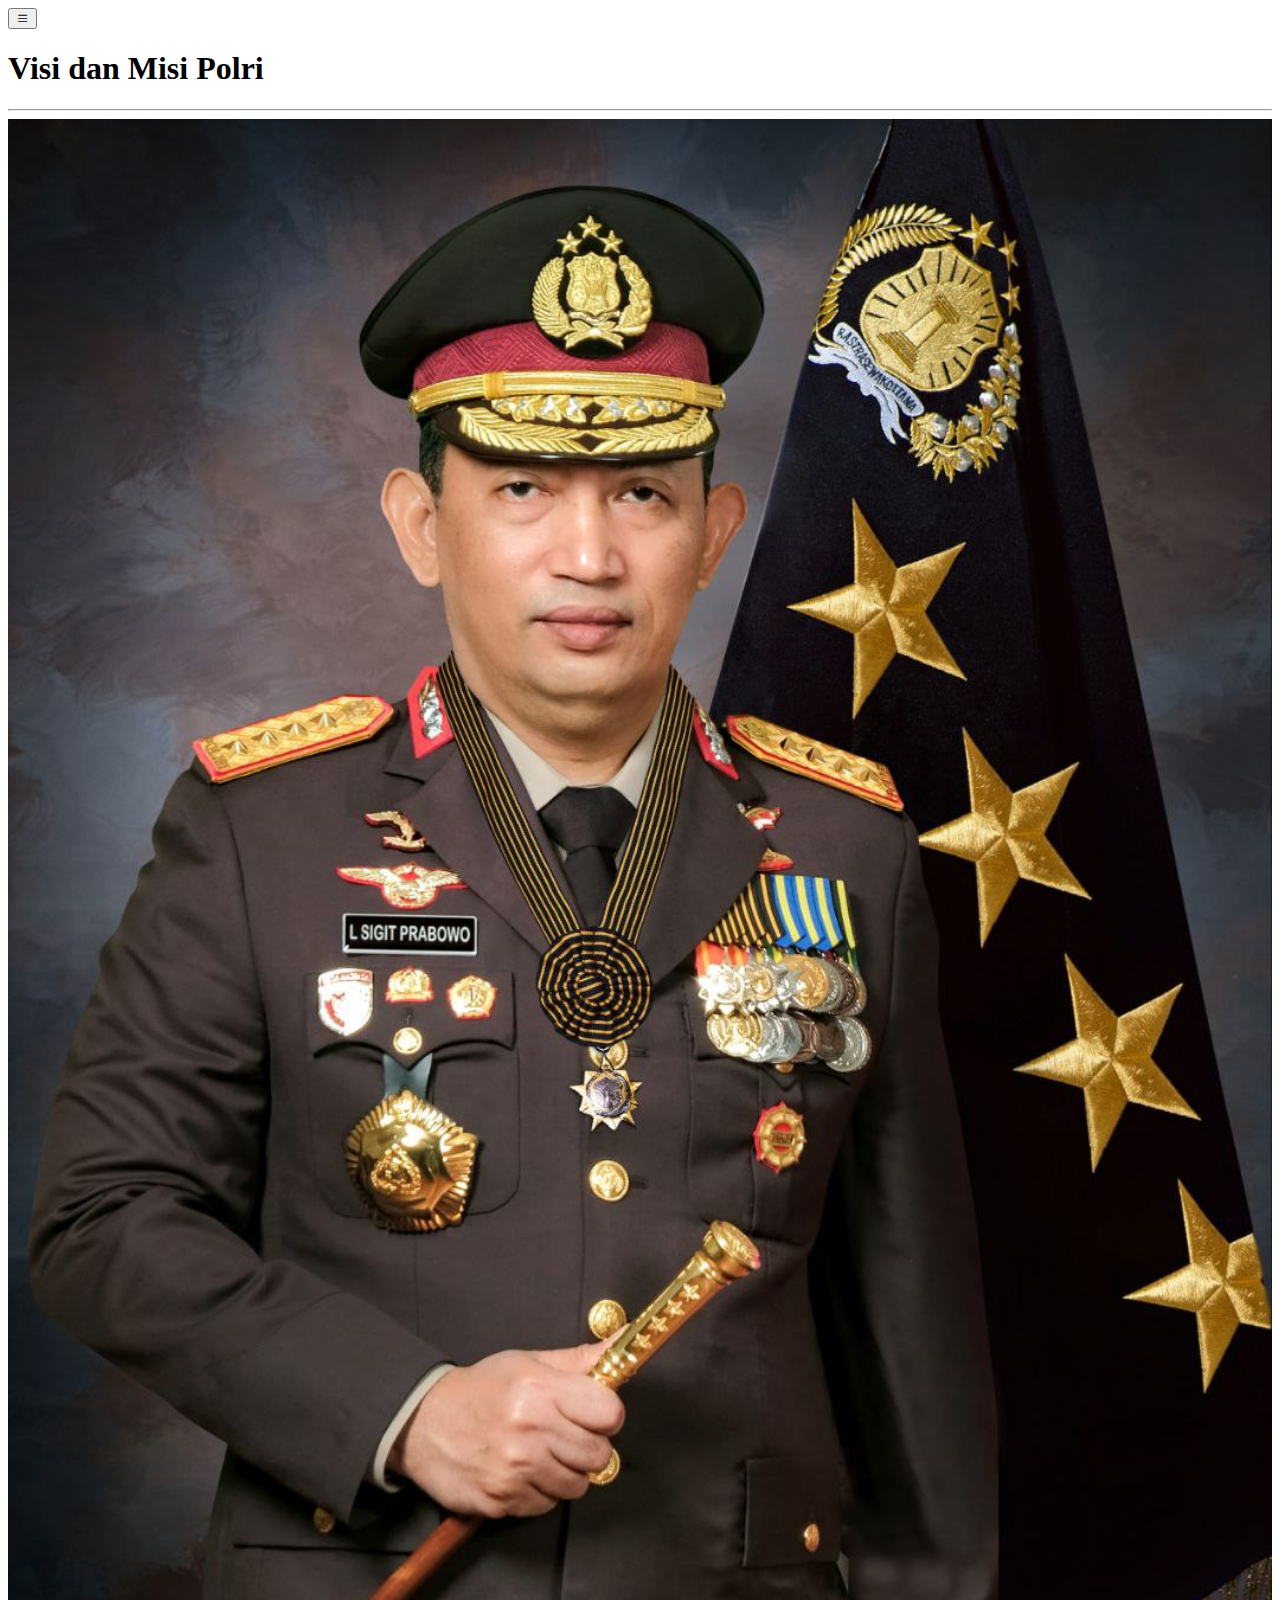
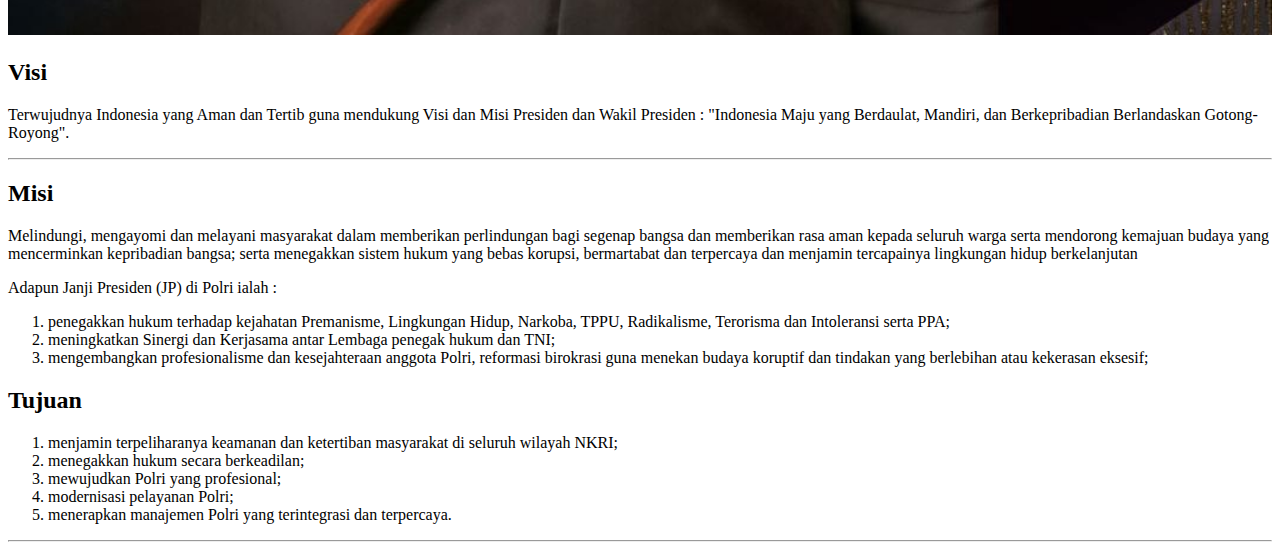
<file: visimisi.html>
<!DOCTYPE html>
<html lang="en">

<head>
    <meta charset="UTF-8">
    <meta http-equiv="X-UA-Compatible" content="IE=edge">
    <meta name="viewport" content="width=device-width, initial-scale=1.0">
    <title>Website Polri</title>
    <link href="https://cdn.jsdelivr.net/npm/bootstrap@5.3.0-alpha3/dist/css/bootstrap.min.css" rel="stylesheet"
        integrity="sha384-KK94CHFLLe+nY2dmCWGMq91rCGa5gtU4mk92HdvYe+M/SXH301p5ILy+dN9+nJOZ" crossorigin="anonymous">

    <link rel="stylesheet" href="https://cdn.jsdelivr.net/npm/bootstrap-icons@1.9.1/font/bootstrap-icons.css" />
    <link rel="stylesheet" href="style.css">
</head>

<body>
    <div class="sidebar p-4 bg-warning" id="sidebar">
        <a href="index.html">
            <img src="other/polri.png" class="mb-5 img-fluid" alt="Logo">
        </a>
        
        <li class="list">
            <a class="text-dark" href="visimisi.html">
                <i class="bi bi-house mr-2"></i>
                Visi dan Misi
            </a>
        </li>
        <li class="list">
            <a class="text-dark" href="satuankerja.html">
                <i class="bi bi-newspaper mr-2"></i>
                Satuan Kerja
            </a>
        </li>
        <li class="list">
            <a class="text-dark" href="satuanwilayah.html">
                <i class="bi bi-bicycle mr-2"></i>
                Satuan Wilayah
            </a>
        </li>
        <li class="list">
            <a class="text-dark" href="penerimaan.html">
                <i class="bi bi-person mr-2"></i>
                Penerimaan Polri
            </a>
        </li>
        <li class="list">
            <a class="text-dark" href="callcenter.html">
                <i class="bi bi-telephone mr-2"></i>
                Call Center 110
            </a>
        </li>
    </div>

    <section class="p-4" id="main-content">
        <button class="btn btn-warning" id="button-toggle">
            <i class="bi bi-list"></i>
        </button>


        <div class="container mb-5 bg-light">
            <h1 class="px-5 pt-5 mx-lg-5">Visi dan Misi Polri</h1>
            <hr>
            <div class="row mx-5 mb-5 p-lg-5">
                <div class="col-lg-3 mb-5">
                    <img src="other/kapolri.jpeg" alt="Kapolri" width="100%">
                </div>
                <div class="col-lg-8 border-left text-dark">

                    <h2>Visi</h2>

                    <p>Terwujudnya Indonesia yang Aman dan Tertib guna mendukung Visi dan Misi Presiden dan Wakil
                        Presiden : "Indonesia Maju yang Berdaulat, Mandiri, dan Berkepribadian Berlandaskan
                        Gotong-Royong".</p>
                    <hr>
                    <h2>Misi</h2>
                    <p>Melindungi, mengayomi dan melayani masyarakat dalam memberikan perlindungan bagi segenap bangsa
                        dan memberikan rasa aman kepada seluruh warga serta mendorong kemajuan budaya yang mencerminkan
                        kepribadian bangsa; serta menegakkan sistem hukum yang bebas korupsi, bermartabat dan terpercaya
                        dan menjamin tercapainya lingkungan hidup berkelanjutan</p>
                    <p>Adapun Janji Presiden (JP) di Polri ialah :</p>
                    <ol>
                        <li>penegakkan hukum terhadap kejahatan Premanisme, Lingkungan Hidup, Narkoba, TPPU,
                            Radikalisme, Terorisma dan Intoleransi serta PPA;</li>
                        <li>meningkatkan Sinergi dan Kerjasama antar Lembaga penegak hukum dan TNI;</li>
                        <li>mengembangkan profesionalisme dan kesejahteraan anggota Polri, reformasi birokrasi guna
                            menekan budaya koruptif dan tindakan yang berlebihan atau kekerasan eksesif;</li>
                    </ol>
                    <h2>Tujuan</h2>
                    <ol>
                        <li>menjamin terpeliharanya keamanan dan ketertiban masyarakat di seluruh wilayah NKRI;</li>
                        <li>menegakkan hukum secara berkeadilan;</li>
                        <li>mewujudkan Polri yang profesional;</li>
                        <li>modernisasi pelayanan Polri;</li>
                        <li>menerapkan manajemen Polri yang terintegrasi dan terpercaya.</li>
                    </ol>
                    <hr>

                </div>
            </div>

        </div>

    </section>
    <script>
        // code apabila button di clik
        document.getElementById("button-toggle").addEventListener("click", () => {
            //apabila logo button di clik maka akan menggeser
            document.getElementById("sidebar").classList.toggle("active-sidebar");

            // when the button-toggle is clicked, it will add/remove the active-main-content class
            document.getElementById("main-content").classList.toggle("active-main-content");
        });
    </script>

</body>

</html>
</file>
<file: style.css>
.list {
    list-style: none;
    margin: 20px 0 20px 0;
}

.listnew { 
    margin: 20px 0 10px 0;
    margin-top: 5px;
}
a {
    text-decoration: none;
}

.sidebar {
    width: 250px;
    height: 100vh;
    position: fixed;
    margin-left: -300px;
    transition: 0.4s;
}

.active-main-content {
    margin-left: 250px;
}

.active-sidebar {
    margin-left: 0;
}



#main-content {
    transition: 0.4s;
}
</file>
